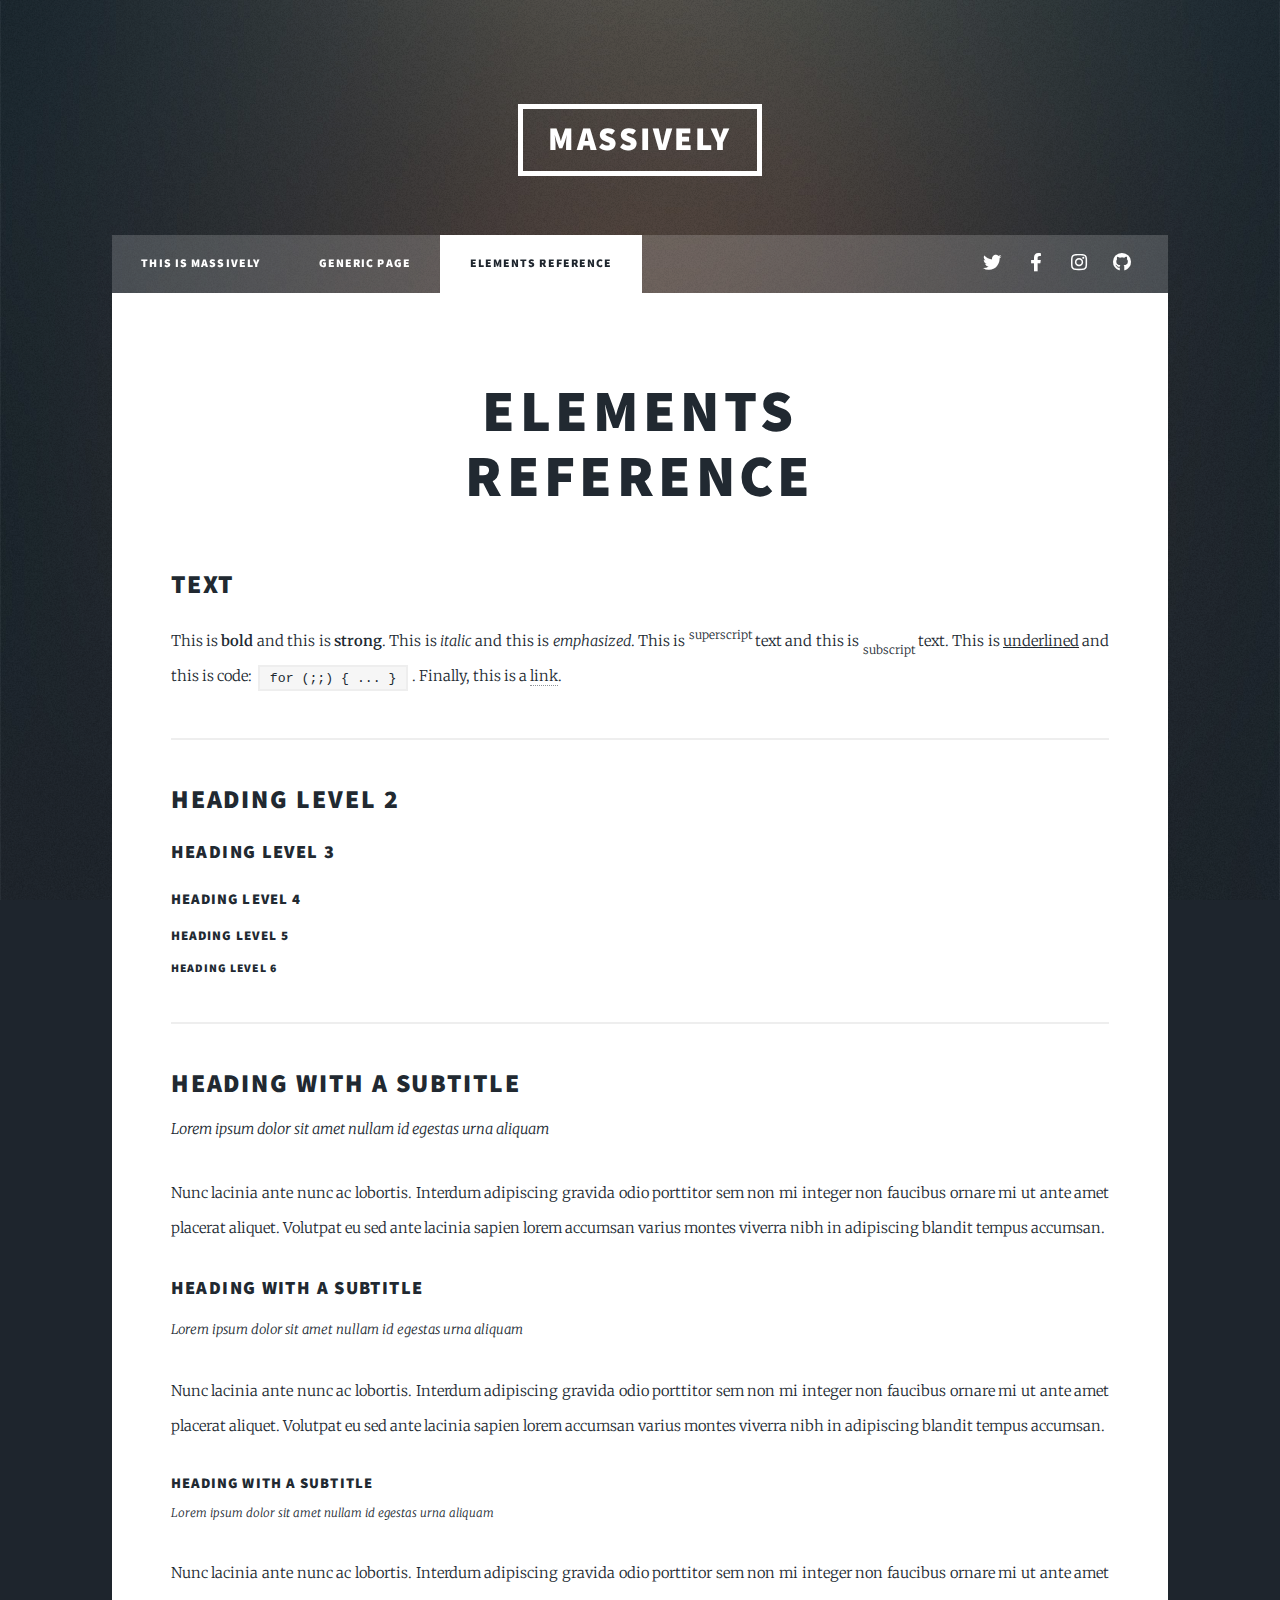
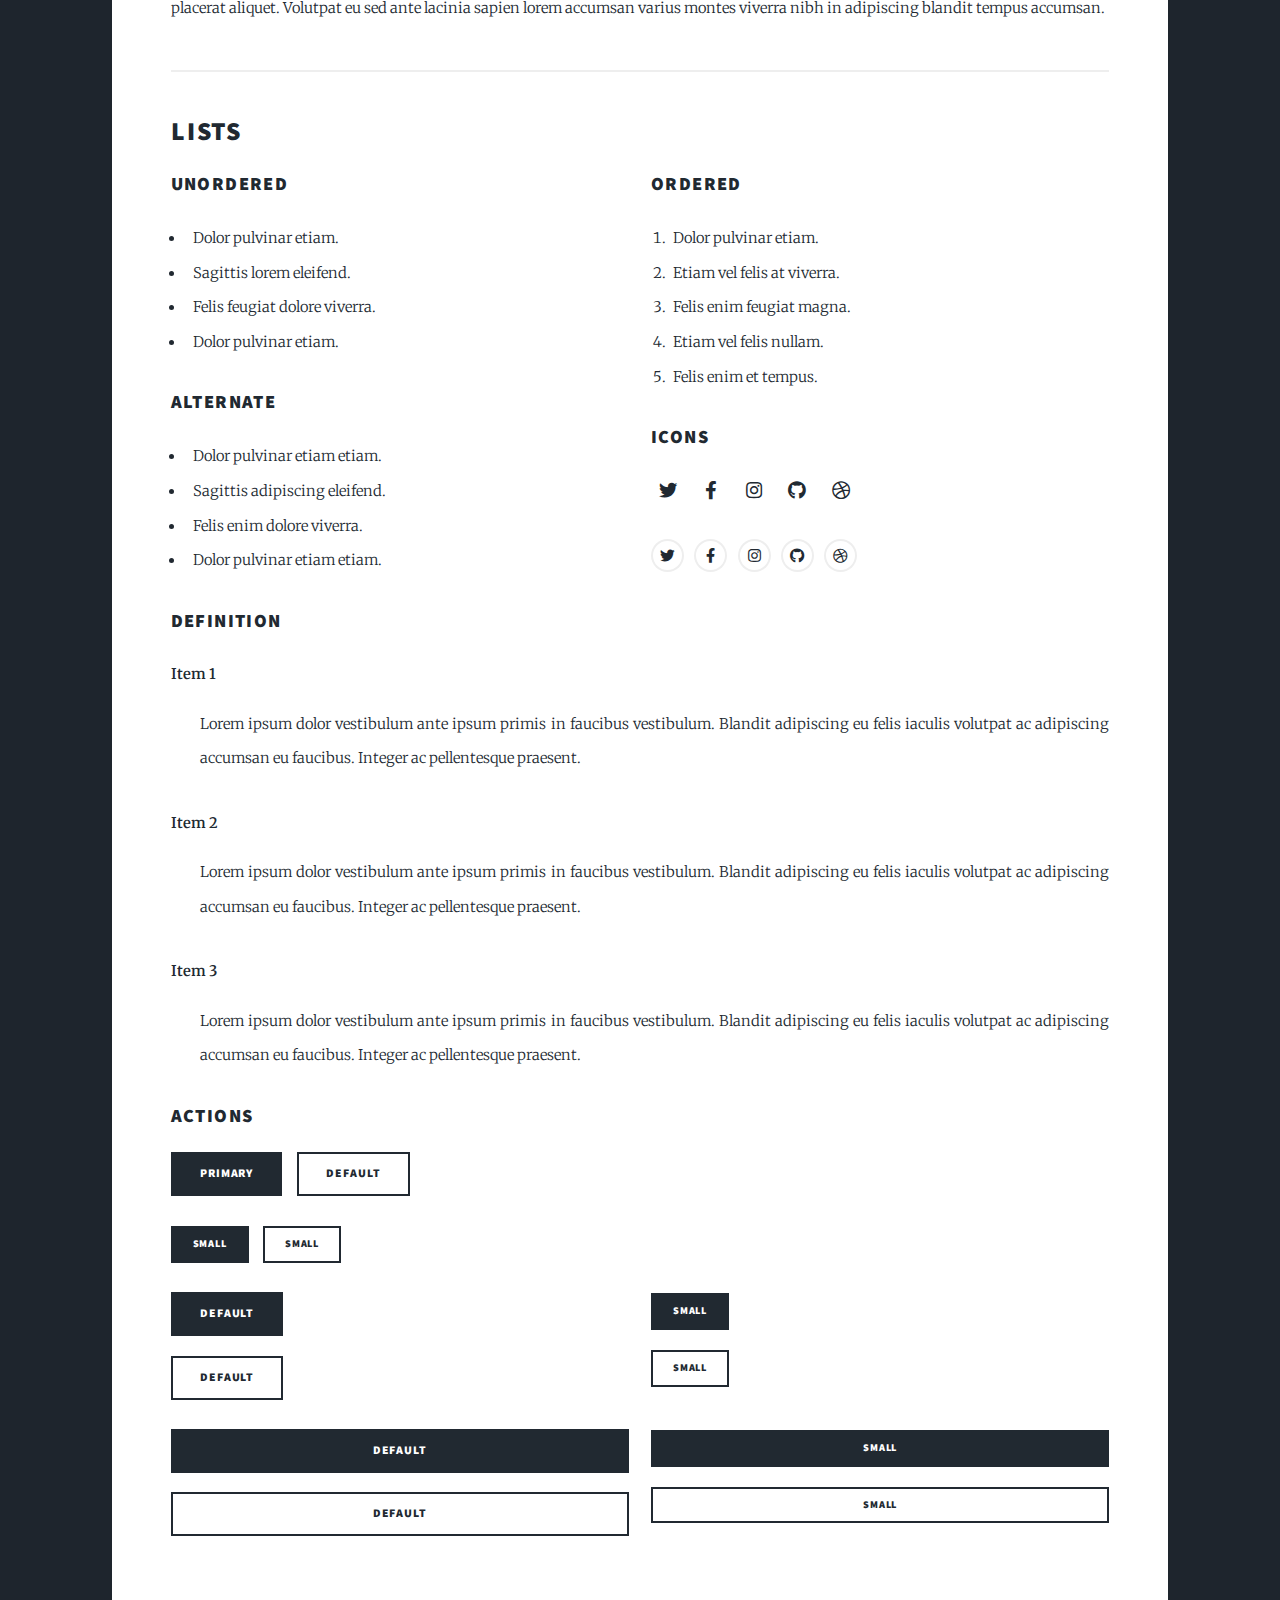
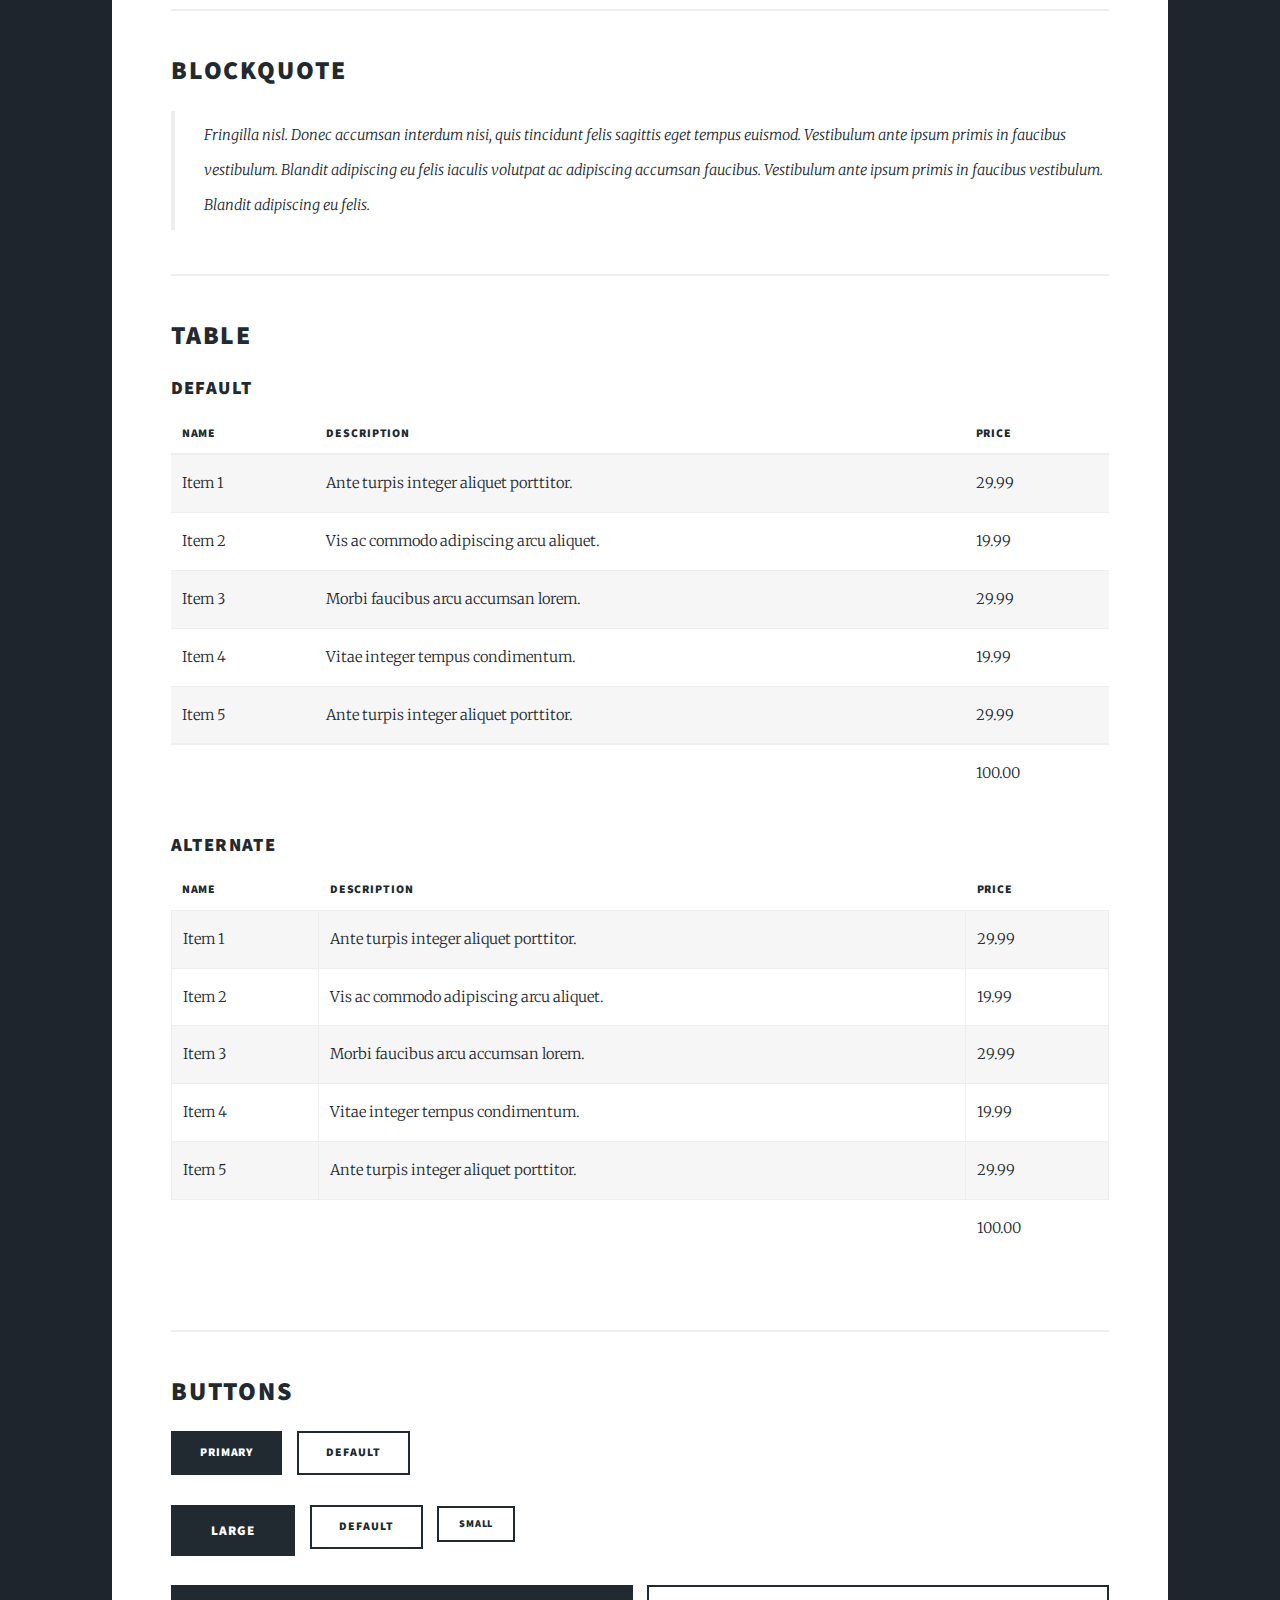
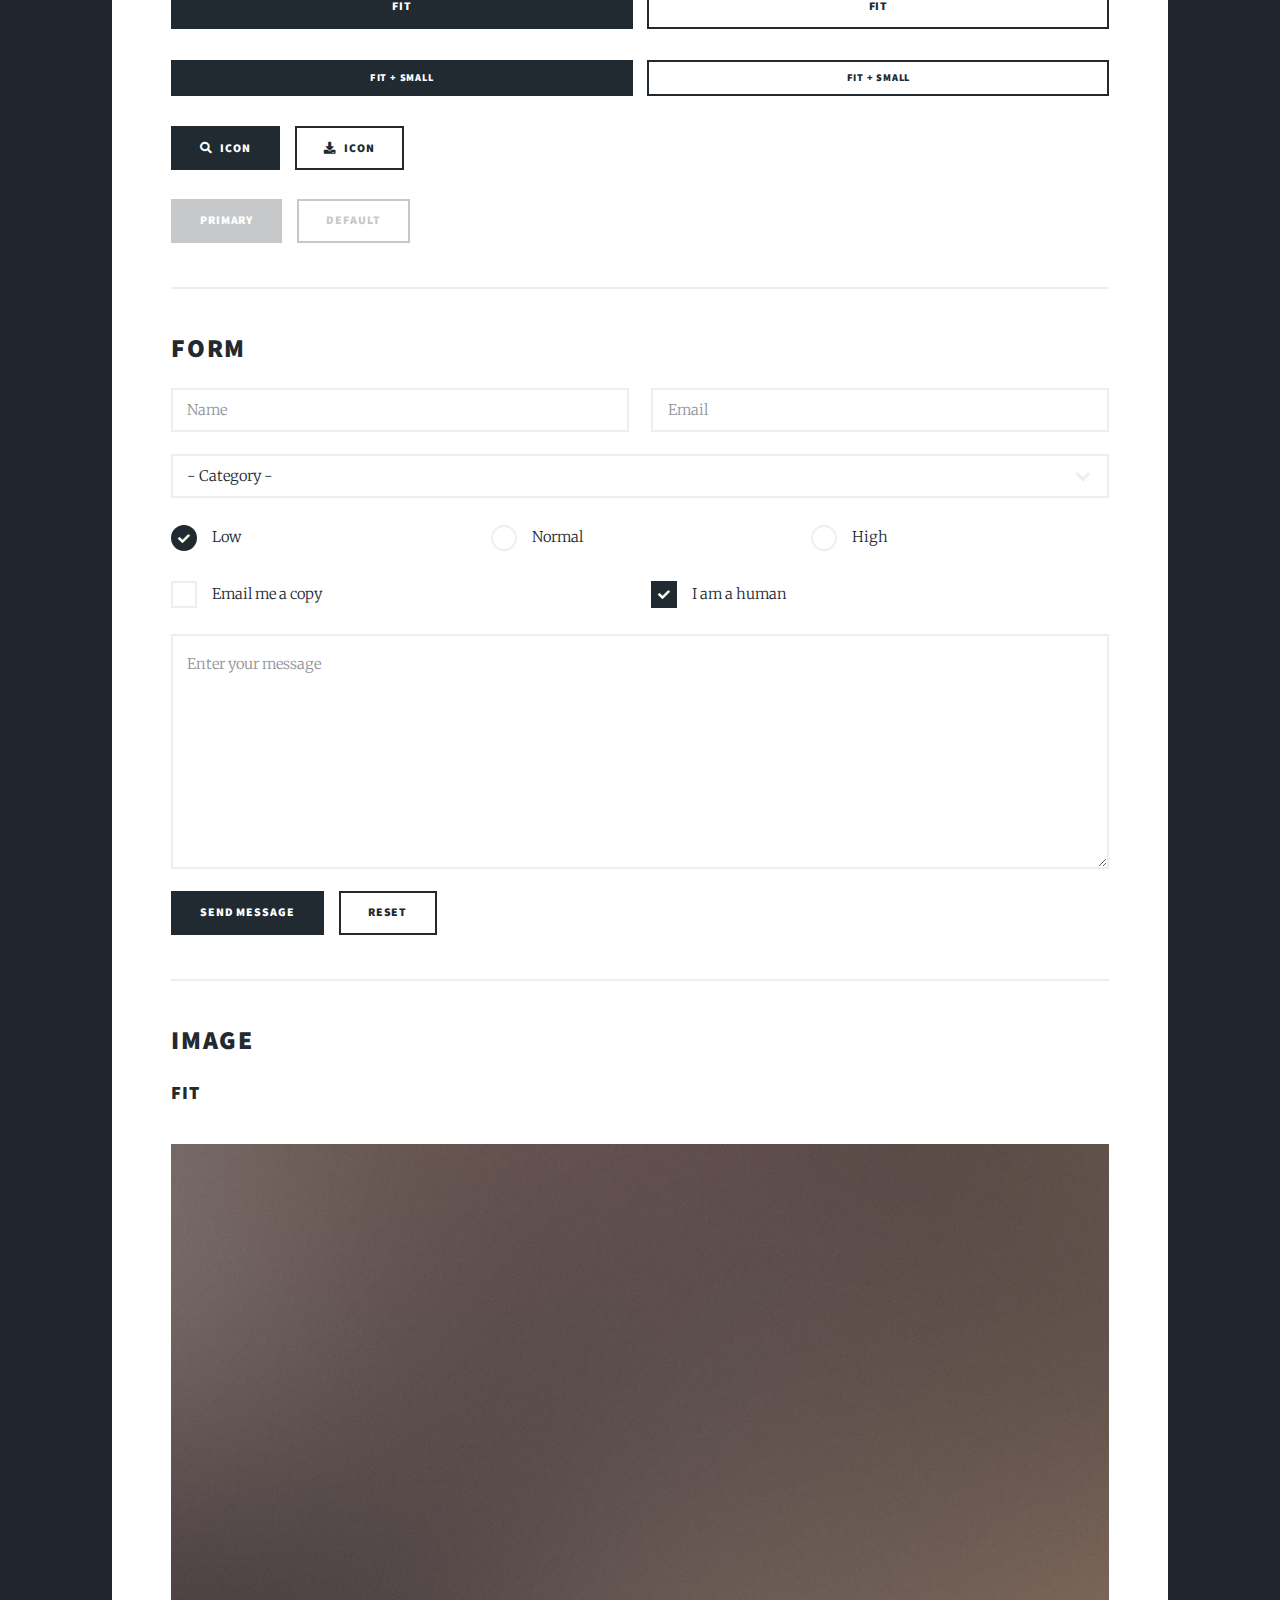
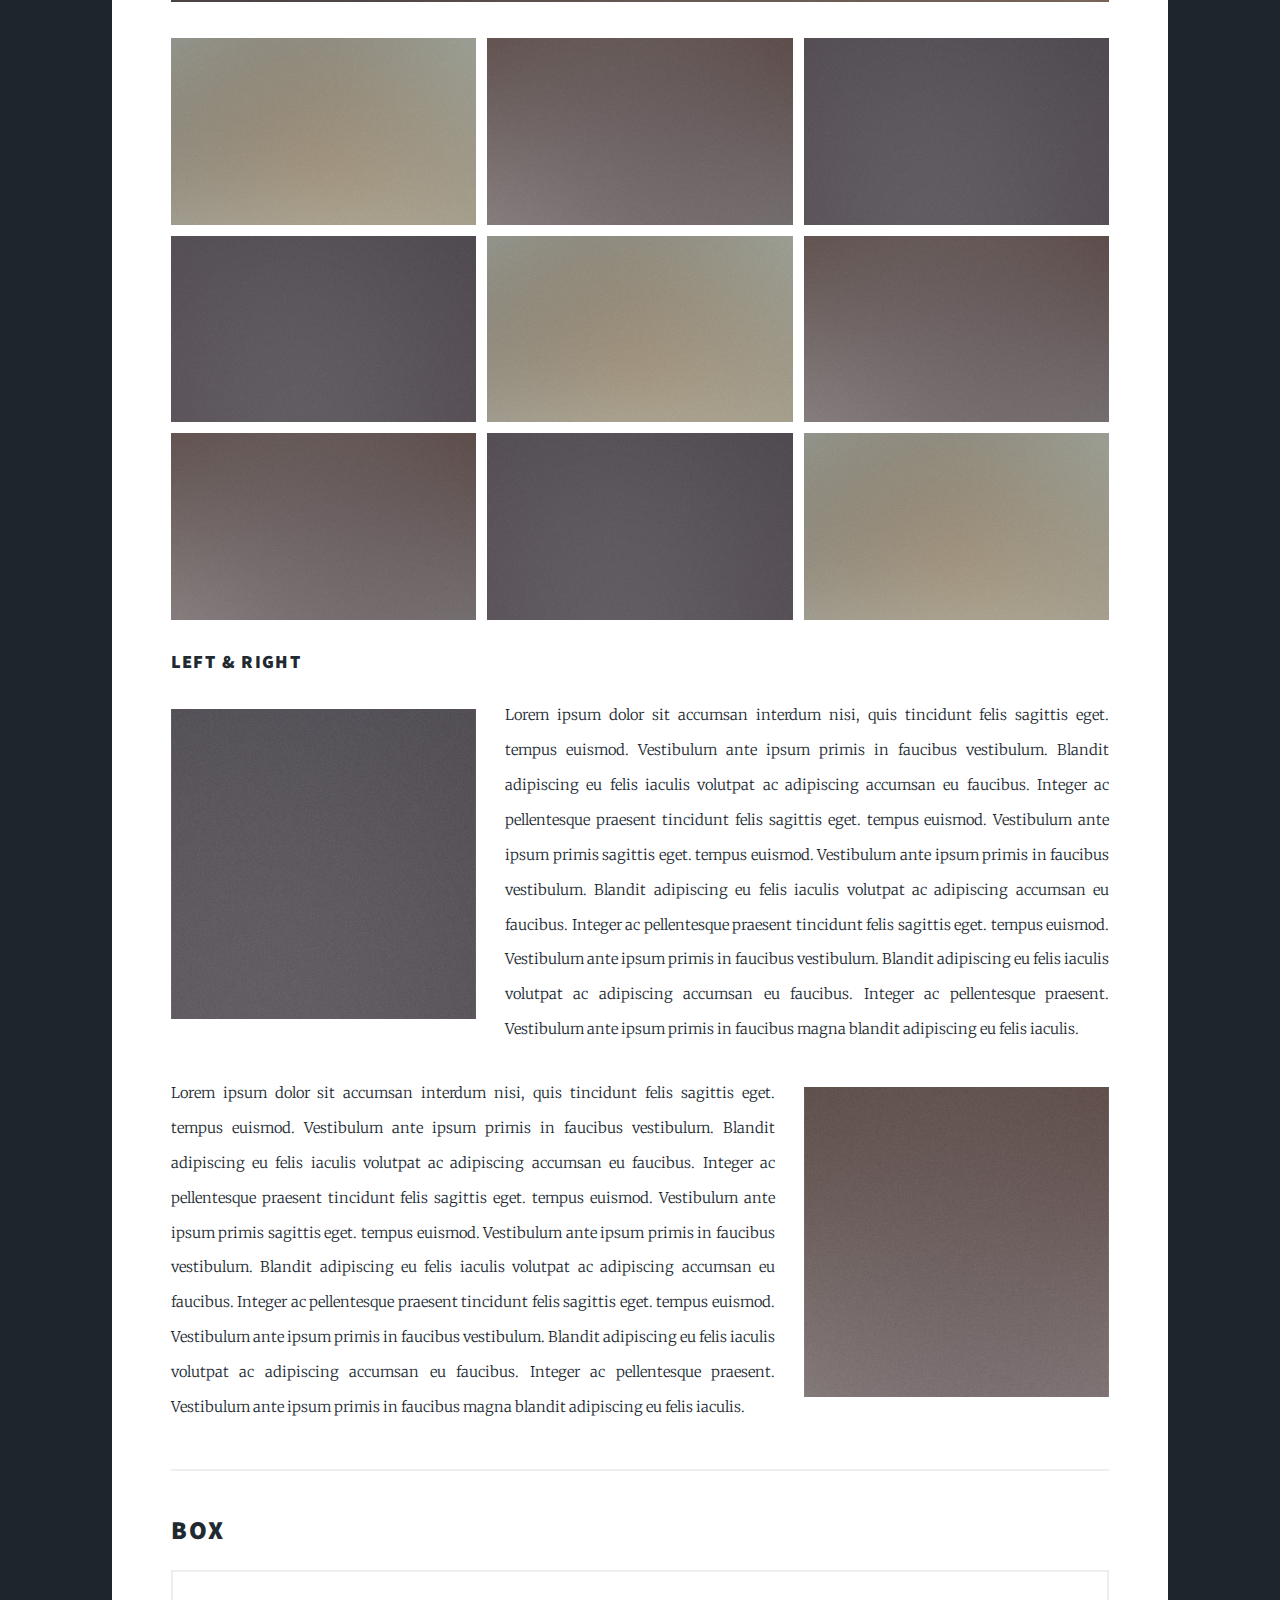
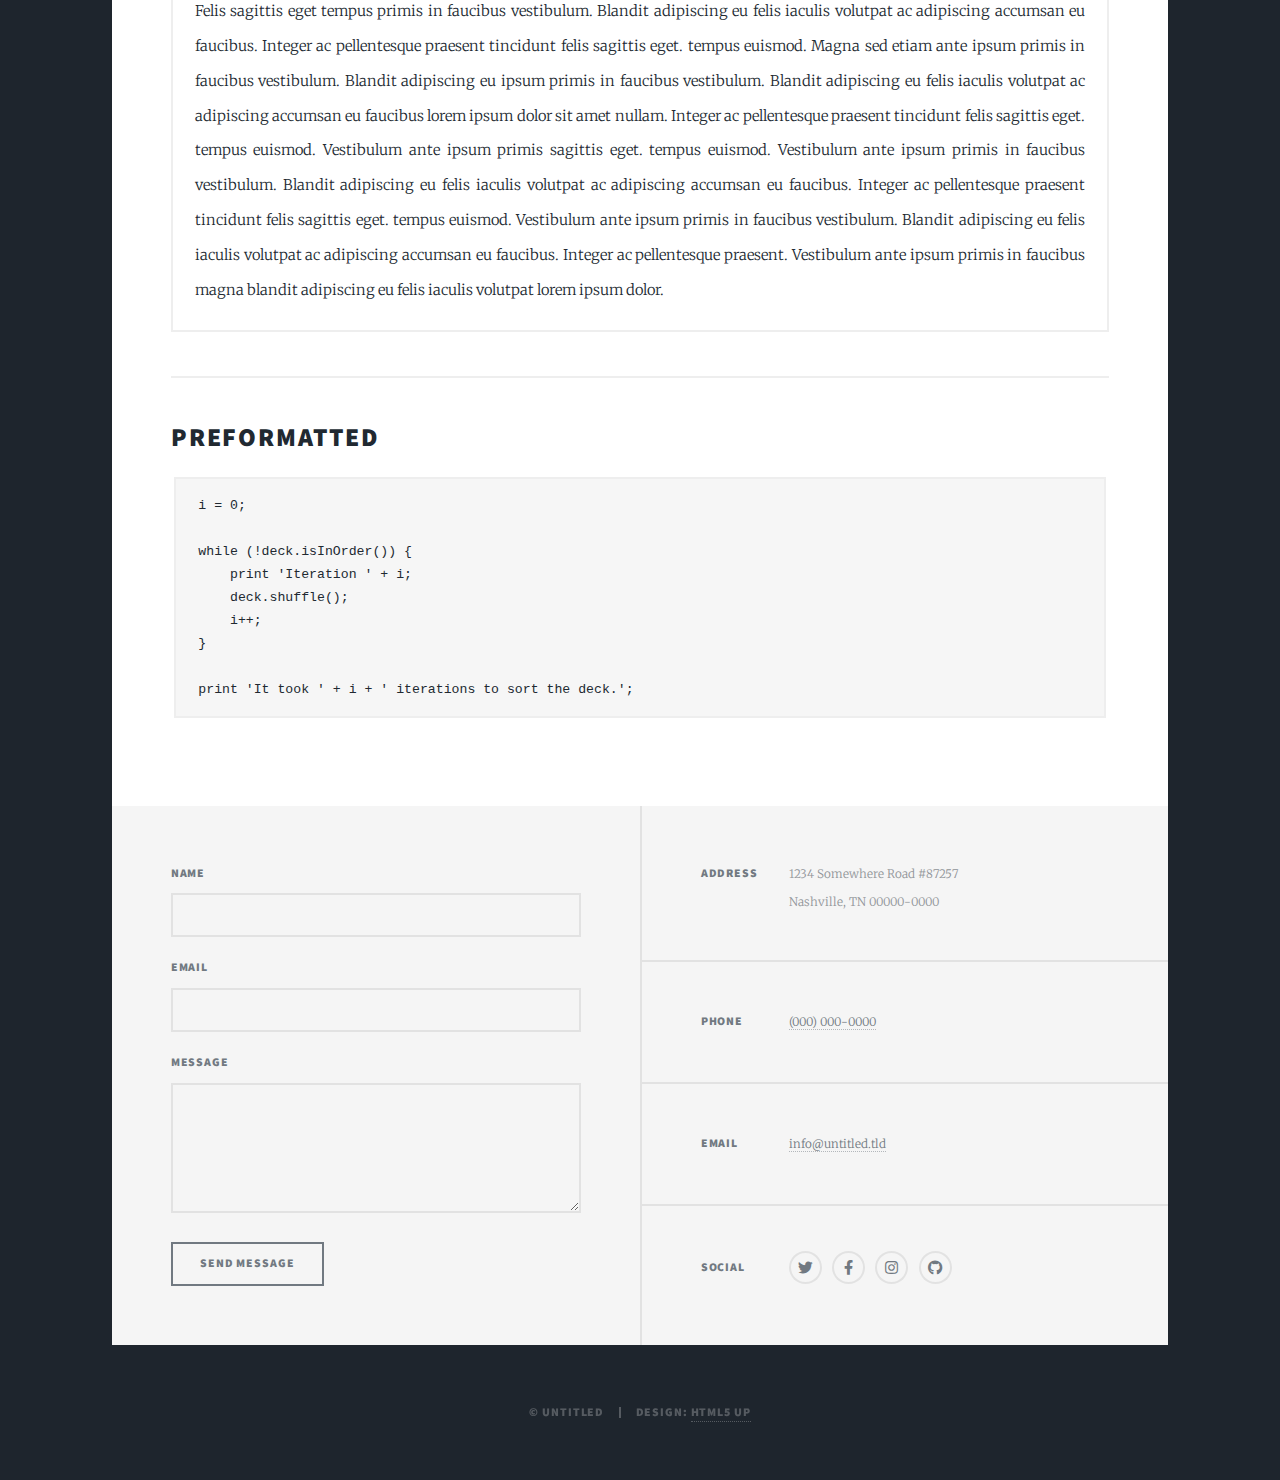
<file: elements.html>
<!DOCTYPE HTML>
<!--
	Massively by HTML5 UP
	html5up.net | @ajlkn
	Free for personal and commercial use under the CCA 3.0 license (html5up.net/license)
-->
<html>
	<head>
		<title>Elements Reference - Massively by HTML5 UP</title>
		<meta charset="utf-8" />
		<meta name="viewport" content="width=device-width, initial-scale=1, user-scalable=no" />
		<link rel="stylesheet" href="assets/css/main.css" />
		<noscript><link rel="stylesheet" href="assets/css/noscript.css" /></noscript>
	</head>
	<body class="is-preload">

		<!-- Wrapper -->
			<div id="wrapper">

				<!-- Header -->
					<header id="header">
						<a href="index.html" class="logo">Massively</a>
					</header>

				<!-- Nav -->
					<nav id="nav">
						<ul class="links">
							<li><a href="index.html">This is Massively</a></li>
							<li><a href="generic.html">Generic Page</a></li>
							<li class="active"><a href="elements.html">Elements Reference</a></li>
						</ul>
						<ul class="icons">
							<li><a href="#" class="icon brands fa-twitter"><span class="label">Twitter</span></a></li>
							<li><a href="#" class="icon brands fa-facebook-f"><span class="label">Facebook</span></a></li>
							<li><a href="#" class="icon brands fa-instagram"><span class="label">Instagram</span></a></li>
							<li><a href="#" class="icon brands fa-github"><span class="label">GitHub</span></a></li>
						</ul>
					</nav>

				<!-- Main -->
					<div id="main">

						<!-- Post -->
							<section class="post">
								<header class="major">
									<h1>Elements<br />
									Reference</h1>
								</header>

								<!-- Text stuff -->
									<h2>Text</h2>
									<p>This is <b>bold</b> and this is <strong>strong</strong>. This is <i>italic</i> and this is <em>emphasized</em>.
									This is <sup>superscript</sup> text and this is <sub>subscript</sub> text.
									This is <u>underlined</u> and this is code: <code>for (;;) { ... }</code>.
									Finally, this is a <a href="#">link</a>.</p>
									<hr />
									<h2>Heading Level 2</h2>
									<h3>Heading Level 3</h3>
									<h4>Heading Level 4</h4>
									<h5>Heading Level 5</h5>
									<h6>Heading Level 6</h6>
									<hr />
									<header>
										<h2>Heading with a Subtitle</h2>
										<p>Lorem ipsum dolor sit amet nullam id egestas urna aliquam</p>
									</header>
									<p>Nunc lacinia ante nunc ac lobortis. Interdum adipiscing gravida odio porttitor sem non mi integer non faucibus ornare mi ut ante amet placerat aliquet. Volutpat eu sed ante lacinia sapien lorem accumsan varius montes viverra nibh in adipiscing blandit tempus accumsan.</p>
									<header>
										<h3>Heading with a Subtitle</h3>
										<p>Lorem ipsum dolor sit amet nullam id egestas urna aliquam</p>
									</header>
									<p>Nunc lacinia ante nunc ac lobortis. Interdum adipiscing gravida odio porttitor sem non mi integer non faucibus ornare mi ut ante amet placerat aliquet. Volutpat eu sed ante lacinia sapien lorem accumsan varius montes viverra nibh in adipiscing blandit tempus accumsan.</p>
									<header>
										<h4>Heading with a Subtitle</h4>
										<p>Lorem ipsum dolor sit amet nullam id egestas urna aliquam</p>
									</header>
									<p>Nunc lacinia ante nunc ac lobortis. Interdum adipiscing gravida odio porttitor sem non mi integer non faucibus ornare mi ut ante amet placerat aliquet. Volutpat eu sed ante lacinia sapien lorem accumsan varius montes viverra nibh in adipiscing blandit tempus accumsan.</p>

									<hr />

								<!-- Lists -->
									<h2>Lists</h2>
									<div class="row">
										<div class="col-6 col-12-small">

											<h3>Unordered</h3>
											<ul>
												<li>Dolor pulvinar etiam.</li>
												<li>Sagittis lorem eleifend.</li>
												<li>Felis feugiat dolore viverra.</li>
												<li>Dolor pulvinar etiam.</li>
											</ul>

											<h3>Alternate</h3>
											<ul class="alt">
												<li>Dolor pulvinar etiam etiam.</li>
												<li>Sagittis adipiscing eleifend.</li>
												<li>Felis enim dolore viverra.</li>
												<li>Dolor pulvinar etiam etiam.</li>
											</ul>

										</div>
										<div class="col-6 col-12-small">

											<h3>Ordered</h3>
											<ol>
												<li>Dolor pulvinar etiam.</li>
												<li>Etiam vel felis at viverra.</li>
												<li>Felis enim feugiat magna.</li>
												<li>Etiam vel felis nullam.</li>
												<li>Felis enim et tempus.</li>
											</ol>

											<h3>Icons</h3>
											<ul class="icons">
												<li><a href="#" class="icon brands fa-twitter"><span class="label">Twitter</span></a></li>
												<li><a href="#" class="icon brands fa-facebook-f"><span class="label">Facebook</span></a></li>
												<li><a href="#" class="icon brands fa-instagram"><span class="label">Instagram</span></a></li>
												<li><a href="#" class="icon brands fa-github"><span class="label">Github</span></a></li>
												<li><a href="#" class="icon brands fa-dribbble"><span class="label">Dribbble</span></a></li>
											</ul>
											<ul class="icons alt">
												<li><a href="#" class="icon brands alt fa-twitter"><span class="label">Twitter</span></a></li>
												<li><a href="#" class="icon brands alt fa-facebook-f"><span class="label">Facebook</span></a></li>
												<li><a href="#" class="icon brands alt fa-instagram"><span class="label">Instagram</span></a></li>
												<li><a href="#" class="icon brands alt fa-github"><span class="label">Github</span></a></li>
												<li><a href="#" class="icon brands alt fa-dribbble"><span class="label">Dribbble</span></a></li>
											</ul>

										</div>
									</div>
									<h3>Definition</h3>
									<dl>
										<dt>Item 1</dt>
										<dd>
											<p>Lorem ipsum dolor vestibulum ante ipsum primis in faucibus vestibulum. Blandit adipiscing eu felis iaculis volutpat ac adipiscing accumsan eu faucibus. Integer ac pellentesque praesent.</p>
										</dd>
										<dt>Item 2</dt>
										<dd>
											<p>Lorem ipsum dolor vestibulum ante ipsum primis in faucibus vestibulum. Blandit adipiscing eu felis iaculis volutpat ac adipiscing accumsan eu faucibus. Integer ac pellentesque praesent.</p>
										</dd>
										<dt>Item 3</dt>
										<dd>
											<p>Lorem ipsum dolor vestibulum ante ipsum primis in faucibus vestibulum. Blandit adipiscing eu felis iaculis volutpat ac adipiscing accumsan eu faucibus. Integer ac pellentesque praesent.</p>
										</dd>
									</dl>

									<h3>Actions</h3>
									<ul class="actions">
										<li><a href="#" class="button primary">Primary</a></li>
										<li><a href="#" class="button">Default</a></li>
									</ul>
									<ul class="actions small">
										<li><a href="#" class="button primary small">Small</a></li>
										<li><a href="#" class="button small">Small</a></li>
									</ul>
									<div class="row">
										<div class="col-6 col-12-small">
											<ul class="actions stacked">
												<li><a href="#" class="button primary">Default</a></li>
												<li><a href="#" class="button">Default</a></li>
											</ul>
										</div>
										<div class="col-6 col-12-small">
											<ul class="actions stacked">
												<li><a href="#" class="button primary small">Small</a></li>
												<li><a href="#" class="button small">Small</a></li>
											</ul>
										</div>
									</div>
									<div class="row">
										<div class="col-6 col-12-small">
											<ul class="actions stacked">
												<li><a href="#" class="button primary fit">Default</a></li>
												<li><a href="#" class="button fit">Default</a></li>
											</ul>
										</div>
										<div class="col-6 col-12-small">
											<ul class="actions stacked">
												<li><a href="#" class="button primary small fit">Small</a></li>
												<li><a href="#" class="button small fit">Small</a></li>
											</ul>
										</div>
									</div>

									<hr />

								<!-- Blockquote -->
									<h2>Blockquote</h2>
									<blockquote>Fringilla nisl. Donec accumsan interdum nisi, quis tincidunt felis sagittis eget tempus euismod. Vestibulum ante ipsum primis in faucibus vestibulum. Blandit adipiscing eu felis iaculis volutpat ac adipiscing accumsan faucibus. Vestibulum ante ipsum primis in faucibus vestibulum. Blandit adipiscing eu felis.</blockquote>

									<hr />

								<!-- Table -->
									<h2>Table</h2>

									<h3>Default</h3>
									<div class="table-wrapper">
										<table>
											<thead>
												<tr>
													<th>Name</th>
													<th>Description</th>
													<th>Price</th>
												</tr>
											</thead>
											<tbody>
												<tr>
													<td>Item 1</td>
													<td>Ante turpis integer aliquet porttitor.</td>
													<td>29.99</td>
												</tr>
												<tr>
													<td>Item 2</td>
													<td>Vis ac commodo adipiscing arcu aliquet.</td>
													<td>19.99</td>
												</tr>
												<tr>
													<td>Item 3</td>
													<td> Morbi faucibus arcu accumsan lorem.</td>
													<td>29.99</td>
												</tr>
												<tr>
													<td>Item 4</td>
													<td>Vitae integer tempus condimentum.</td>
													<td>19.99</td>
												</tr>
												<tr>
													<td>Item 5</td>
													<td>Ante turpis integer aliquet porttitor.</td>
													<td>29.99</td>
												</tr>
											</tbody>
											<tfoot>
												<tr>
													<td colspan="2"></td>
													<td>100.00</td>
												</tr>
											</tfoot>
										</table>
									</div>

									<h3>Alternate</h3>
									<div class="table-wrapper">
										<table class="alt">
											<thead>
												<tr>
													<th>Name</th>
													<th>Description</th>
													<th>Price</th>
												</tr>
											</thead>
											<tbody>
												<tr>
													<td>Item 1</td>
													<td>Ante turpis integer aliquet porttitor.</td>
													<td>29.99</td>
												</tr>
												<tr>
													<td>Item 2</td>
													<td>Vis ac commodo adipiscing arcu aliquet.</td>
													<td>19.99</td>
												</tr>
												<tr>
													<td>Item 3</td>
													<td> Morbi faucibus arcu accumsan lorem.</td>
													<td>29.99</td>
												</tr>
												<tr>
													<td>Item 4</td>
													<td>Vitae integer tempus condimentum.</td>
													<td>19.99</td>
												</tr>
												<tr>
													<td>Item 5</td>
													<td>Ante turpis integer aliquet porttitor.</td>
													<td>29.99</td>
												</tr>
											</tbody>
											<tfoot>
												<tr>
													<td colspan="2"></td>
													<td>100.00</td>
												</tr>
											</tfoot>
										</table>
									</div>

									<hr />

								<!-- Buttons -->
									<h2>Buttons</h2>
									<ul class="actions">
										<li><a href="#" class="button primary">Primary</a></li>
										<li><a href="#" class="button">Default</a></li>
									</ul>
									<ul class="actions">
										<li><a href="#" class="button primary large">Large</a></li>
										<li><a href="#" class="button">Default</a></li>
										<li><a href="#" class="button small">Small</a></li>
									</ul>
									<ul class="actions fit">
										<li><a href="#" class="button primary fit">Fit</a></li>
										<li><a href="#" class="button fit">Fit</a></li>
									</ul>
									<ul class="actions fit small">
										<li><a href="#" class="button primary fit small">Fit + Small</a></li>
										<li><a href="#" class="button fit small">Fit + Small</a></li>
									</ul>
									<ul class="actions">
										<li><a href="#" class="button primary icon solid fa-search">Icon</a></li>
										<li><a href="#" class="button icon solid fa-download">Icon</a></li>
									</ul>
									<ul class="actions">
										<li><span class="button primary disabled">Primary</span></li>
										<li><span class="button disabled">Default</span></li>
									</ul>

									<hr />

								<!-- Form -->
									<h2>Form</h2>

									<form method="post" action="#">
										<div class="row gtr-uniform">
											<div class="col-6 col-12-xsmall">
												<input type="text" name="demo-name" id="demo-name" value="" placeholder="Name" />
											</div>
											<div class="col-6 col-12-xsmall">
												<input type="email" name="demo-email" id="demo-email" value="" placeholder="Email" />
											</div>
											<!-- Break -->
											<div class="col-12">
												<select name="demo-category" id="demo-category">
													<option value="">- Category -</option>
													<option value="1">Manufacturing</option>
													<option value="1">Shipping</option>
													<option value="1">Administration</option>
													<option value="1">Human Resources</option>
												</select>
											</div>
											<!-- Break -->
											<div class="col-4 col-12-small">
												<input type="radio" id="demo-priority-low" name="demo-priority" checked>
												<label for="demo-priority-low">Low</label>
											</div>
											<div class="col-4 col-12-small">
												<input type="radio" id="demo-priority-normal" name="demo-priority">
												<label for="demo-priority-normal">Normal</label>
											</div>
											<div class="col-4 col-12-small">
												<input type="radio" id="demo-priority-high" name="demo-priority">
												<label for="demo-priority-high">High</label>
											</div>
											<!-- Break -->
											<div class="col-6 col-12-small">
												<input type="checkbox" id="demo-copy" name="demo-copy">
												<label for="demo-copy">Email me a copy</label>
											</div>
											<div class="col-6 col-12-small">
												<input type="checkbox" id="demo-human" name="demo-human" checked>
												<label for="demo-human">I am a human</label>
											</div>
											<!-- Break -->
											<div class="col-12">
												<textarea name="demo-message" id="demo-message" placeholder="Enter your message" rows="6"></textarea>
											</div>
											<!-- Break -->
											<div class="col-12">
												<ul class="actions">
													<li><input type="submit" value="Send Message" class="primary" /></li>
													<li><input type="reset" value="Reset" /></li>
												</ul>
											</div>
										</div>
									</form>

									<hr />

								<!-- Image -->
									<h2>Image</h2>

									<h3>Fit</h3>
									<span class="image fit"><img src="images/pic01.jpg" alt="" /></span>
									<div class="box alt">
										<div class="row gtr-50 gtr-uniform">
											<div class="col-4"><span class="image fit"><img src="images/pic02.jpg" alt="" /></span></div>
											<div class="col-4"><span class="image fit"><img src="images/pic03.jpg" alt="" /></span></div>
											<div class="col-4"><span class="image fit"><img src="images/pic04.jpg" alt="" /></span></div>
											<!-- Break -->
											<div class="col-4"><span class="image fit"><img src="images/pic04.jpg" alt="" /></span></div>
											<div class="col-4"><span class="image fit"><img src="images/pic02.jpg" alt="" /></span></div>
											<div class="col-4"><span class="image fit"><img src="images/pic03.jpg" alt="" /></span></div>
											<!-- Break -->
											<div class="col-4"><span class="image fit"><img src="images/pic03.jpg" alt="" /></span></div>
											<div class="col-4"><span class="image fit"><img src="images/pic04.jpg" alt="" /></span></div>
											<div class="col-4"><span class="image fit"><img src="images/pic02.jpg" alt="" /></span></div>
										</div>
									</div>

									<h3>Left &amp; Right</h3>
									<p><span class="image left"><img src="images/pic08.jpg" alt="" /></span>Lorem ipsum dolor sit accumsan interdum nisi, quis tincidunt felis sagittis eget. tempus euismod. Vestibulum ante ipsum primis in faucibus vestibulum. Blandit adipiscing eu felis iaculis volutpat ac adipiscing accumsan eu faucibus. Integer ac pellentesque praesent tincidunt felis sagittis eget. tempus euismod. Vestibulum ante ipsum primis sagittis eget. tempus euismod. Vestibulum ante ipsum primis in faucibus vestibulum. Blandit adipiscing eu felis iaculis volutpat ac adipiscing accumsan eu faucibus. Integer ac pellentesque praesent tincidunt felis sagittis eget. tempus euismod. Vestibulum ante ipsum primis in faucibus vestibulum. Blandit adipiscing eu felis iaculis volutpat ac adipiscing accumsan eu faucibus. Integer ac pellentesque praesent. Vestibulum ante ipsum primis in faucibus magna blandit adipiscing eu felis iaculis.</p>
									<p><span class="image right"><img src="images/pic09.jpg" alt="" /></span>Lorem ipsum dolor sit accumsan interdum nisi, quis tincidunt felis sagittis eget. tempus euismod. Vestibulum ante ipsum primis in faucibus vestibulum. Blandit adipiscing eu felis iaculis volutpat ac adipiscing accumsan eu faucibus. Integer ac pellentesque praesent tincidunt felis sagittis eget. tempus euismod. Vestibulum ante ipsum primis sagittis eget. tempus euismod. Vestibulum ante ipsum primis in faucibus vestibulum. Blandit adipiscing eu felis iaculis volutpat ac adipiscing accumsan eu faucibus. Integer ac pellentesque praesent tincidunt felis sagittis eget. tempus euismod. Vestibulum ante ipsum primis in faucibus vestibulum. Blandit adipiscing eu felis iaculis volutpat ac adipiscing accumsan eu faucibus. Integer ac pellentesque praesent. Vestibulum ante ipsum primis in faucibus magna blandit adipiscing eu felis iaculis.</p>

									<hr />

								<!-- Box -->
									<h2>Box</h2>
									<div class="box">
										<p>Felis sagittis eget tempus primis in faucibus vestibulum. Blandit adipiscing eu felis iaculis volutpat ac adipiscing accumsan eu faucibus. Integer ac pellentesque praesent tincidunt felis sagittis eget. tempus euismod. Magna sed etiam ante ipsum primis in faucibus vestibulum. Blandit adipiscing eu ipsum primis in faucibus vestibulum. Blandit adipiscing eu felis iaculis volutpat ac adipiscing accumsan eu faucibus lorem ipsum dolor sit amet nullam. Integer ac pellentesque praesent tincidunt felis sagittis eget. tempus euismod. Vestibulum ante ipsum primis sagittis eget. tempus euismod. Vestibulum ante ipsum primis in faucibus vestibulum. Blandit adipiscing eu felis iaculis volutpat ac adipiscing accumsan eu faucibus. Integer ac pellentesque praesent tincidunt felis sagittis eget. tempus euismod. Vestibulum ante ipsum primis in faucibus vestibulum. Blandit adipiscing eu felis iaculis volutpat ac adipiscing accumsan eu faucibus. Integer ac pellentesque praesent. Vestibulum ante ipsum primis in faucibus magna blandit adipiscing eu felis iaculis volutpat lorem ipsum dolor.</p>
									</div>

									<hr />

								<!-- Preformatted Code -->
									<h2>Preformatted</h2>
									<pre><code>i = 0;

while (!deck.isInOrder()) {
    print 'Iteration ' + i;
    deck.shuffle();
    i++;
}

print 'It took ' + i + ' iterations to sort the deck.';
</code></pre>

							</section>

					</div>

				<!-- Footer -->
					<footer id="footer">
						<section>
							<form method="post" action="#">
								<div class="fields">
									<div class="field">
										<label for="name">Name</label>
										<input type="text" name="name" id="name" />
									</div>
									<div class="field">
										<label for="email">Email</label>
										<input type="text" name="email" id="email" />
									</div>
									<div class="field">
										<label for="message">Message</label>
										<textarea name="message" id="message" rows="3"></textarea>
									</div>
								</div>
								<ul class="actions">
									<li><input type="submit" value="Send Message" /></li>
								</ul>
							</form>
						</section>
						<section class="split contact">
							<section class="alt">
								<h3>Address</h3>
								<p>1234 Somewhere Road #87257<br />
								Nashville, TN 00000-0000</p>
							</section>
							<section>
								<h3>Phone</h3>
								<p><a href="#">(000) 000-0000</a></p>
							</section>
							<section>
								<h3>Email</h3>
								<p><a href="#">info@untitled.tld</a></p>
							</section>
							<section>
								<h3>Social</h3>
								<ul class="icons alt">
									<li><a href="#" class="icon brands alt fa-twitter"><span class="label">Twitter</span></a></li>
									<li><a href="#" class="icon brands alt fa-facebook-f"><span class="label">Facebook</span></a></li>
									<li><a href="#" class="icon brands alt fa-instagram"><span class="label">Instagram</span></a></li>
									<li><a href="#" class="icon brands alt fa-github"><span class="label">GitHub</span></a></li>
								</ul>
							</section>
						</section>
					</footer>

				<!-- Copyright -->
					<div id="copyright">
						<ul><li>&copy; Untitled</li><li>Design: <a href="https://html5up.net">HTML5 UP</a></li></ul>
					</div>

			</div>

		<!-- Scripts -->
			<script src="assets/js/jquery.min.js"></script>
			<script src="assets/js/jquery.scrollex.min.js"></script>
			<script src="assets/js/jquery.scrolly.min.js"></script>
			<script src="assets/js/browser.min.js"></script>
			<script src="assets/js/breakpoints.min.js"></script>
			<script src="assets/js/util.js"></script>
			<script src="assets/js/main.js"></script>

	</body>
</html>
</file>
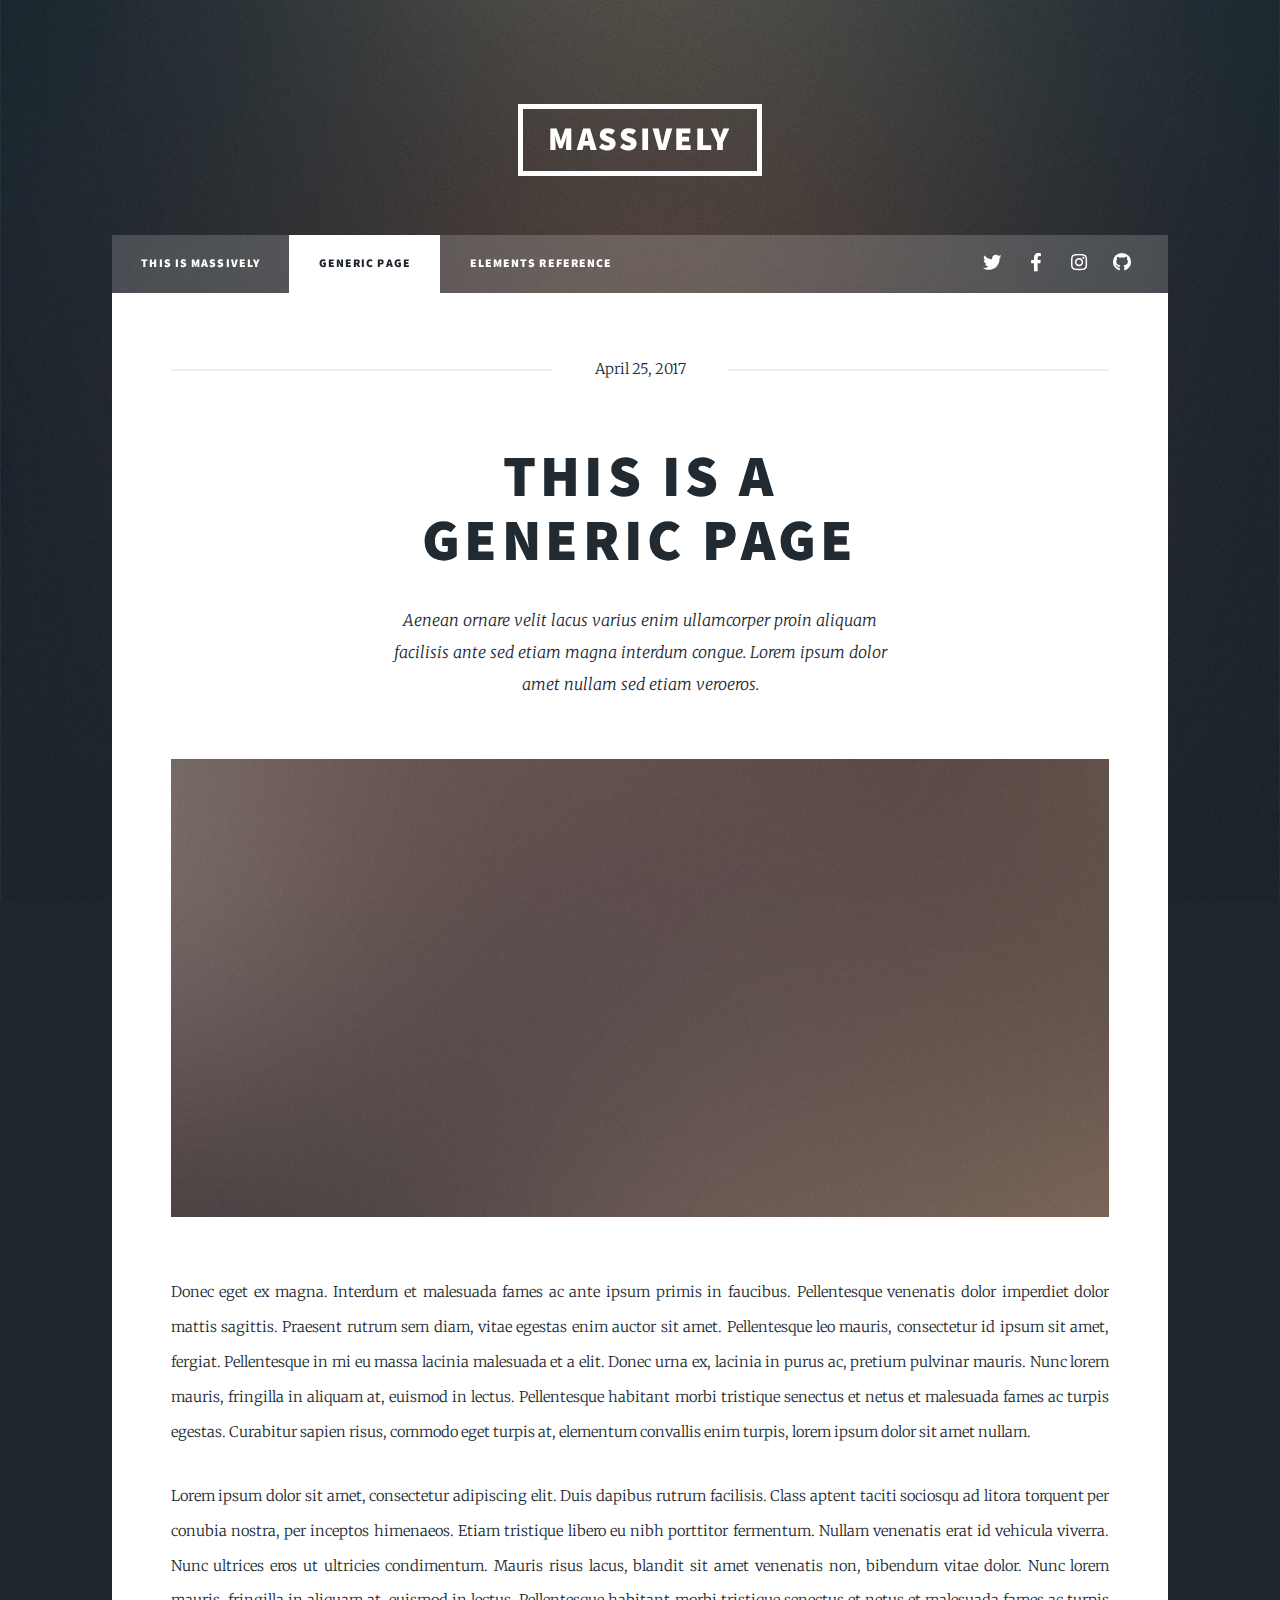
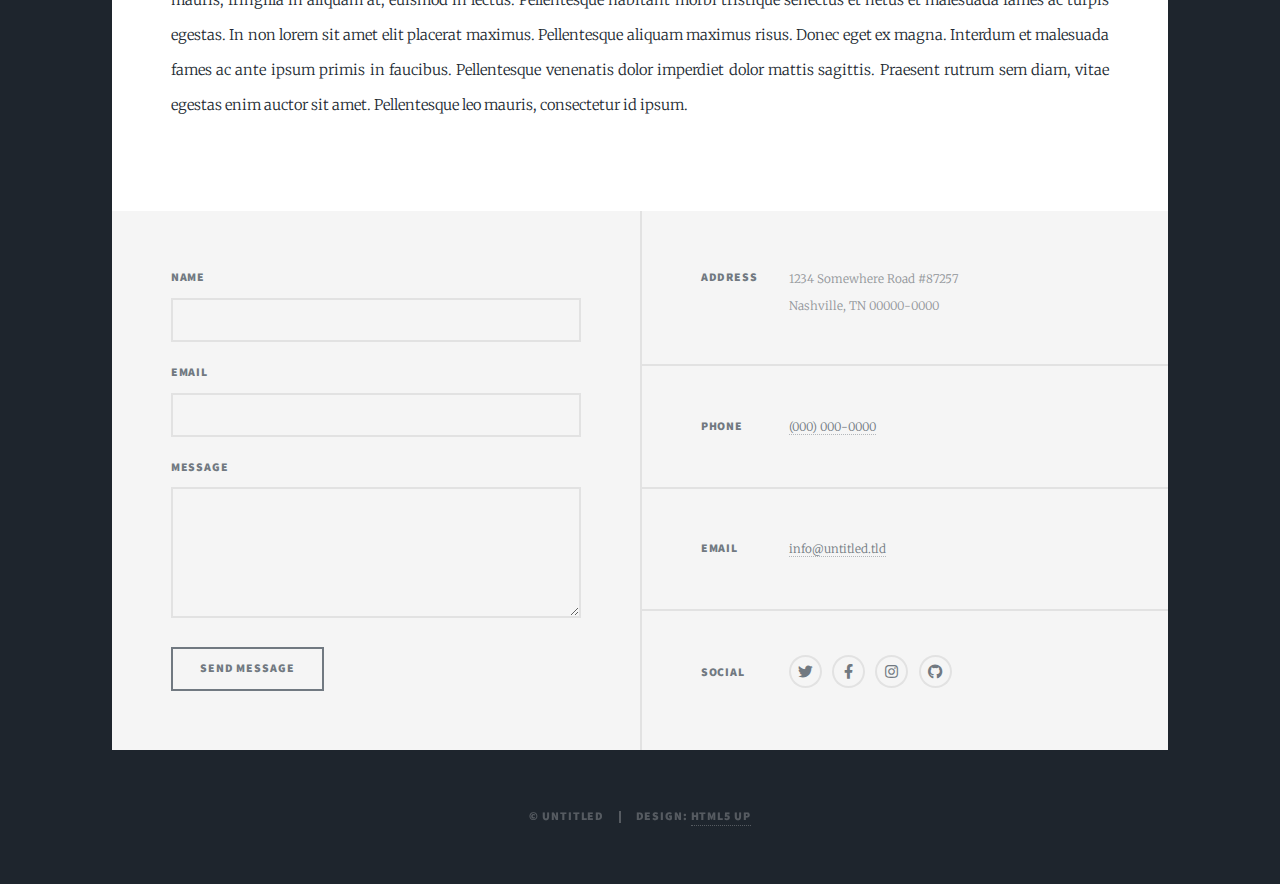
<file: generic.html>
<!DOCTYPE HTML>
<!--
	Massively by HTML5 UP
	html5up.net | @ajlkn
	Free for personal and commercial use under the CCA 3.0 license (html5up.net/license)
-->
<html>
	<head>
		<title>Generic Page - Massively by HTML5 UP</title>
		<meta charset="utf-8" />
		<meta name="viewport" content="width=device-width, initial-scale=1, user-scalable=no" />
		<link rel="stylesheet" href="assets/css/main.css" />
		<noscript><link rel="stylesheet" href="assets/css/noscript.css" /></noscript>
	</head>
	<body class="is-preload">

		<!-- Wrapper -->
			<div id="wrapper">

				<!-- Header -->
					<header id="header">
						<a href="index.html" class="logo">Massively</a>
					</header>

				<!-- Nav -->
					<nav id="nav">
						<ul class="links">
							<li><a href="index.html">This is Massively</a></li>
							<li class="active"><a href="generic.html">Generic Page</a></li>
							<li><a href="elements.html">Elements Reference</a></li>
						</ul>
						<ul class="icons">
							<li><a href="#" class="icon brands fa-twitter"><span class="label">Twitter</span></a></li>
							<li><a href="#" class="icon brands fa-facebook-f"><span class="label">Facebook</span></a></li>
							<li><a href="#" class="icon brands fa-instagram"><span class="label">Instagram</span></a></li>
							<li><a href="#" class="icon brands fa-github"><span class="label">GitHub</span></a></li>
						</ul>
					</nav>

				<!-- Main -->
					<div id="main">

						<!-- Post -->
							<section class="post">
								<header class="major">
									<span class="date">April 25, 2017</span>
									<h1>This is a<br />
									Generic Page</h1>
									<p>Aenean ornare velit lacus varius enim ullamcorper proin aliquam<br />
									facilisis ante sed etiam magna interdum congue. Lorem ipsum dolor<br />
									amet nullam sed etiam veroeros.</p>
								</header>
								<div class="image main"><img src="images/pic01.jpg" alt="" /></div>
								<p>Donec eget ex magna. Interdum et malesuada fames ac ante ipsum primis in faucibus. Pellentesque venenatis dolor imperdiet dolor mattis sagittis. Praesent rutrum sem diam, vitae egestas enim auctor sit amet. Pellentesque leo mauris, consectetur id ipsum sit amet, fergiat. Pellentesque in mi eu massa lacinia malesuada et a elit. Donec urna ex, lacinia in purus ac, pretium pulvinar mauris. Nunc lorem mauris, fringilla in aliquam at, euismod in lectus. Pellentesque habitant morbi tristique senectus et netus et malesuada fames ac turpis egestas. Curabitur sapien risus, commodo eget turpis at, elementum convallis enim turpis, lorem ipsum dolor sit amet nullam.</p>
								<p>Lorem ipsum dolor sit amet, consectetur adipiscing elit. Duis dapibus rutrum facilisis. Class aptent taciti sociosqu ad litora torquent per conubia nostra, per inceptos himenaeos. Etiam tristique libero eu nibh porttitor fermentum. Nullam venenatis erat id vehicula viverra. Nunc ultrices eros ut ultricies condimentum. Mauris risus lacus, blandit sit amet venenatis non, bibendum vitae dolor. Nunc lorem mauris, fringilla in aliquam at, euismod in lectus. Pellentesque habitant morbi tristique senectus et netus et malesuada fames ac turpis egestas. In non lorem sit amet elit placerat maximus. Pellentesque aliquam maximus risus. Donec eget ex magna. Interdum et malesuada fames ac ante ipsum primis in faucibus. Pellentesque venenatis dolor imperdiet dolor mattis sagittis. Praesent rutrum sem diam, vitae egestas enim auctor sit amet. Pellentesque leo mauris, consectetur id ipsum.</p>
							</section>

					</div>

				<!-- Footer -->
					<footer id="footer">
						<section>
							<form method="post" action="#">
								<div class="fields">
									<div class="field">
										<label for="name">Name</label>
										<input type="text" name="name" id="name" />
									</div>
									<div class="field">
										<label for="email">Email</label>
										<input type="text" name="email" id="email" />
									</div>
									<div class="field">
										<label for="message">Message</label>
										<textarea name="message" id="message" rows="3"></textarea>
									</div>
								</div>
								<ul class="actions">
									<li><input type="submit" value="Send Message" /></li>
								</ul>
							</form>
						</section>
						<section class="split contact">
							<section class="alt">
								<h3>Address</h3>
								<p>1234 Somewhere Road #87257<br />
								Nashville, TN 00000-0000</p>
							</section>
							<section>
								<h3>Phone</h3>
								<p><a href="#">(000) 000-0000</a></p>
							</section>
							<section>
								<h3>Email</h3>
								<p><a href="#">info@untitled.tld</a></p>
							</section>
							<section>
								<h3>Social</h3>
								<ul class="icons alt">
									<li><a href="#" class="icon brands alt fa-twitter"><span class="label">Twitter</span></a></li>
									<li><a href="#" class="icon brands alt fa-facebook-f"><span class="label">Facebook</span></a></li>
									<li><a href="#" class="icon brands alt fa-instagram"><span class="label">Instagram</span></a></li>
									<li><a href="#" class="icon brands alt fa-github"><span class="label">GitHub</span></a></li>
								</ul>
							</section>
						</section>
					</footer>

				<!-- Copyright -->
					<div id="copyright">
						<ul><li>&copy; Untitled</li><li>Design: <a href="https://html5up.net">HTML5 UP</a></li></ul>
					</div>

			</div>

		<!-- Scripts -->
			<script src="assets/js/jquery.min.js"></script>
			<script src="assets/js/jquery.scrollex.min.js"></script>
			<script src="assets/js/jquery.scrolly.min.js"></script>
			<script src="assets/js/browser.min.js"></script>
			<script src="assets/js/breakpoints.min.js"></script>
			<script src="assets/js/util.js"></script>
			<script src="assets/js/main.js"></script>

	</body>
</html>
</file>
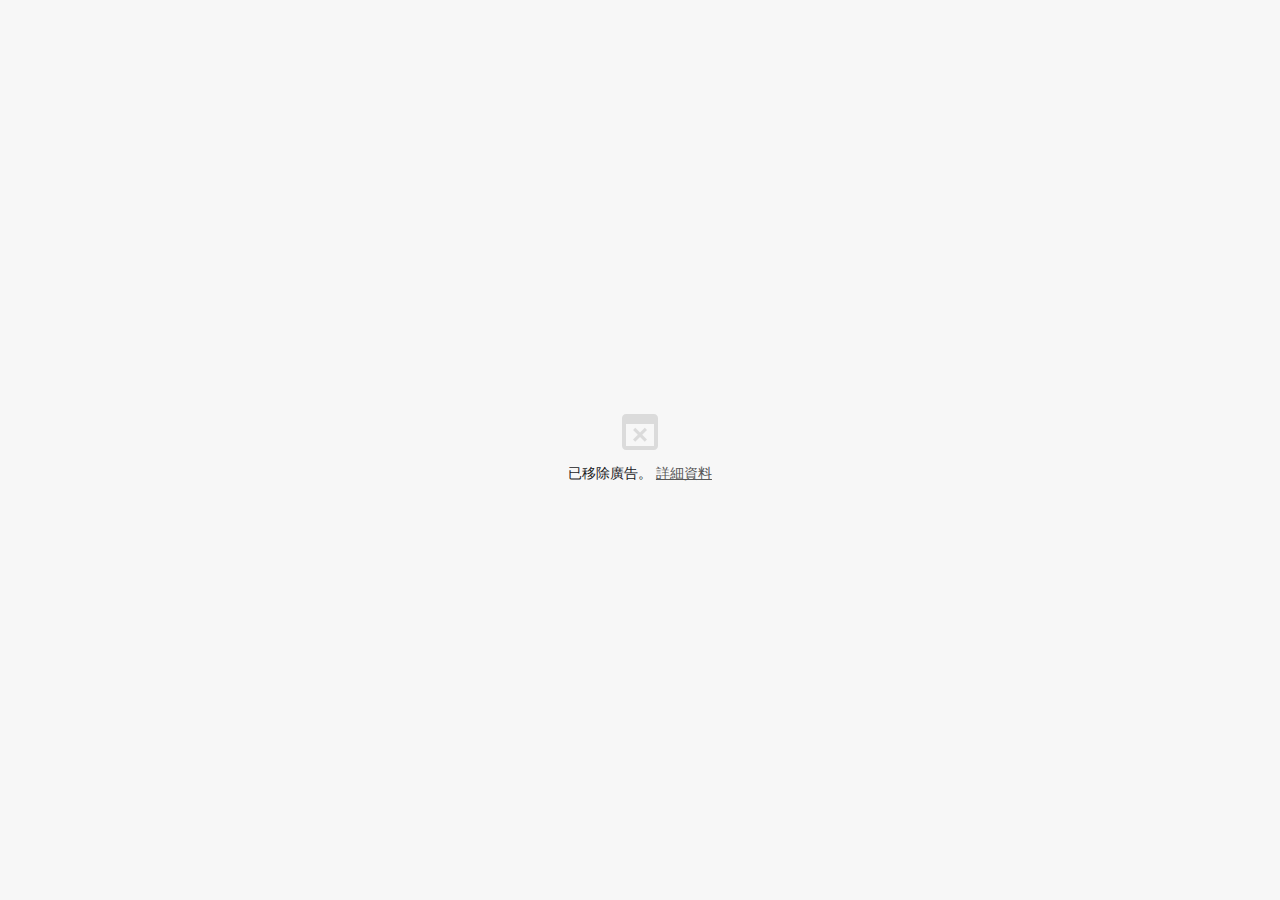
<file: index_files/1003616383.html>
<!DOCTYPE html>
<!-- saved from url=(0029)chrome-error://chromewebdata/ -->
<html dir="ltr" lang="zh"><head><meta http-equiv="Content-Type" content="text/html; charset=UTF-8">
  
  <meta name="viewport" content="initial-scale=1, minimum-scale=1, width=device-width">
  <meta http-equiv="Content-Security-Policy" content="require-trusted-types-for &#39;script&#39;; trusted-types jstemplate;">
  <title></title>
  <style>/* Copyright 2017 The Chromium Authors
 * Use of this source code is governed by a BSD-style license that can be
 * found in the LICENSE file. */

a {
  color: var(--link-color);
}

body {
  --background-color: #fff;
  --error-code-color: var(--google-gray-700);
  --google-blue-50: rgb(232, 240, 254);
  --google-blue-100: rgb(210, 227, 252);
  --google-blue-300: rgb(138, 180, 248);
  --google-blue-600: rgb(26, 115, 232);
  --google-blue-700: rgb(25, 103, 210);
  --google-gray-100: rgb(241, 243, 244);
  --google-gray-300: rgb(218, 220, 224);
  --google-gray-500: rgb(154, 160, 166);
  --google-gray-50: rgb(248, 249, 250);
  --google-gray-600: rgb(128, 134, 139);
  --google-gray-700: rgb(95, 99, 104);
  --google-gray-800: rgb(60, 64, 67);
  --google-gray-900: rgb(32, 33, 36);
  --heading-color: var(--google-gray-900);
  --link-color: rgb(88, 88, 88);
  --popup-container-background-color: rgba(0,0,0,.65);
  --primary-button-fill-color-active: var(--google-blue-700);
  --primary-button-fill-color: var(--google-blue-600);
  --primary-button-text-color: #fff;
  --quiet-background-color: rgb(247, 247, 247);
  --secondary-button-border-color: var(--google-gray-500);
  --secondary-button-fill-color: #fff;
  --secondary-button-hover-border-color: var(--google-gray-600);
  --secondary-button-hover-fill-color: var(--google-gray-50);
  --secondary-button-text-color: var(--google-gray-700);
  --small-link-color: var(--google-gray-700);
  --text-color: var(--google-gray-700);
  background: var(--background-color);
  color: var(--text-color);
  word-wrap: break-word;
}

.nav-wrapper .secondary-button {
  background: var(--secondary-button-fill-color);
  border: 1px solid var(--secondary-button-border-color);
  color: var(--secondary-button-text-color);
  float: none;
  margin: 0;
  padding: 8px 16px;
}

.hidden {
  display: none;
}

html {
  -webkit-text-size-adjust: 100%;
  font-size: 125%;
}

.icon {
  background-repeat: no-repeat;
  background-size: 100%;
}

@media (prefers-color-scheme: dark) {
  body {
    --background-color: var(--google-gray-900);
    --error-code-color: var(--google-gray-500);
    --heading-color: var(--google-gray-500);
    --link-color: var(--google-blue-300);
    --primary-button-fill-color-active: rgb(129, 162, 208);
    --primary-button-fill-color: var(--google-blue-300);
    --primary-button-text-color: var(--google-gray-900);
    --quiet-background-color: var(--background-color);
    --secondary-button-border-color: var(--google-gray-700);
    --secondary-button-fill-color: var(--google-gray-900);
    --secondary-button-hover-fill-color: rgb(48, 51, 57);
    --secondary-button-text-color: var(--google-blue-300);
    --small-link-color: var(--google-blue-300);
    --text-color: var(--google-gray-500);
  }
}
</style>
  <style>/* Copyright 2017 The Chromium Authors
 * Use of this source code is governed by a BSD-style license that can be
 * found in the LICENSE file. */

body {
  background-color: var(--quiet-background-color);
  margin: 0;
}

#details {
  box-sizing: border-box;
  color: var(--text-color);
  font-family: Roboto-Regular, sans-serif;
  font-size: 0.93333em;
  height: auto;
  line-height: 1.48em;
  margin: 0;
  opacity: 1;
  transition: opacity 250ms cubic-bezier(0.4, 0, 0.2, 1);
}

#details.hidden {
  display: block;
  height: 0;
  opacity: 0;
  overflow: hidden;
  padding-bottom: 0;
  transition: none;

}

#details-link {
  color: var(--link-color);
  text-decoration: underline;
  text-transform: none;
}

h1 {
  color: var(--heading-color);
  font-family: Roboto-Regular, sans-serif;
  font-size: 0.93333em;
  font-weight: normal;
  line-height: 1.4em;
  margin: 8px 0 8px;
}

.giant .icon {
  bottom: 0;
  left: 0;
  margin: auto;
  position: fixed;
  right: 0;
  top: 0;
}

.giant #details,
.giant #main-message {
  display: none;
}

.icon {
  background-image: url([data-uri]);
  background-position: center;
  height: 20vh;
  margin: 0 auto;
  max-height: 48px;
  max-width: 48px;
  min-height: 18px;
  min-width: 18px;
  opacity: .54;
  width: 20vh;
}

.heavy-ad .icon {
  background-image: url([data-uri]);
}

.interstitial-wrapper {
  align-items: center;
  box-sizing: border-box;
  display: flex;
  flex-direction: column;
  height: 100vh;
  justify-content: center;
  line-height: 1.6em;
  margin: 0 auto;
  max-width: 480px;
  padding: 16px;
  width: 100%;
}

#main-content {
  align-self: auto;
  flex: 0 1 auto;
  text-align: center;
}

@media (max-height:2em),
       (max-width:2em) {
  .icon {
    display: none;
  }
}

@media (min-height:25em) and (min-width:37.5em),
       (min-height:37.5em) and (min-width:25em) {
  .interstitial-wrapper {
    padding: 48px;
  }
}

/* Views that don't fit the details text. */
@media (max-height:11.25em) and (max-width:18.75em),
       (max-height:18.75em) and (max-width:11.25em),
       (max-height:5em),
       (max-width:5em) {
  .icon {
    max-height: 24px;
    max-width: 24px;
  }

  #details,
  #main-message {
    display: none;
  }
}

@media (prefers-color-scheme: dark) {
  .dark-mode-available .icon {
    filter: invert(1);
  }
}
</style>
  <script>// Copyright 2017 The Chromium Authors
// Use of this source code is governed by a BSD-style license that can be
// found in the LICENSE file.

// This is the shared code for security interstitials. It is used for both SSL
// interstitials and Safe Browsing interstitials.

/**
 * @typedef {{
 *   dontProceed: function(),
 *   proceed: function(),
 *   showMoreSection: function(),
 *   openHelpCenter: function(),
 *   openDiagnostic: function(),
 *   reload: function(),
 *   openDateSettings: function(),
 *   openLogin: function(),
 *   doReport: function(),
 *   dontReport: function(),
 *   openReportingPrivacy: function(),
 *   openWhitepaper: function(),
 *   reportPhishingError: function(),
 * }}
 */
// eslint-disable-next-line no-var
var certificateErrorPageController;

// Should match security_interstitials::SecurityInterstitialCommand
/** @enum {number} */
const SecurityInterstitialCommandId = {
  CMD_DONT_PROCEED: 0,
  CMD_PROCEED: 1,
  // Ways for user to get more information
  CMD_SHOW_MORE_SECTION: 2,
  CMD_OPEN_HELP_CENTER: 3,
  CMD_OPEN_DIAGNOSTIC: 4,
  // Primary button actions
  CMD_RELOAD: 5,
  CMD_OPEN_DATE_SETTINGS: 6,
  CMD_OPEN_LOGIN: 7,
  // Safe Browsing Extended Reporting
  CMD_DO_REPORT: 8,
  CMD_DONT_REPORT: 9,
  CMD_OPEN_REPORTING_PRIVACY: 10,
  CMD_OPEN_WHITEPAPER: 11,
  // Report a phishing error.
  CMD_REPORT_PHISHING_ERROR: 12,
  // Open enhanced protection settings.
  CMD_OPEN_ENHANCED_PROTECTION_SETTINGS: 13,
};

const HIDDEN_CLASS = 'hidden';

/**
 * A convenience method for sending commands to the parent page.
 * @param {SecurityInterstitialCommandId} cmd  The command to send.
 */
function sendCommand(cmd) {
  if (window.certificateErrorPageController) {
    switch (cmd) {
      case SecurityInterstitialCommandId.CMD_DONT_PROCEED:
        certificateErrorPageController.dontProceed();
        break;
      case SecurityInterstitialCommandId.CMD_PROCEED:
        certificateErrorPageController.proceed();
        break;
      case SecurityInterstitialCommandId.CMD_SHOW_MORE_SECTION:
        certificateErrorPageController.showMoreSection();
        break;
      case SecurityInterstitialCommandId.CMD_OPEN_HELP_CENTER:
        certificateErrorPageController.openHelpCenter();
        break;
      case SecurityInterstitialCommandId.CMD_OPEN_DIAGNOSTIC:
        certificateErrorPageController.openDiagnostic();
        break;
      case SecurityInterstitialCommandId.CMD_RELOAD:
        certificateErrorPageController.reload();
        break;
      case SecurityInterstitialCommandId.CMD_OPEN_DATE_SETTINGS:
        certificateErrorPageController.openDateSettings();
        break;
      case SecurityInterstitialCommandId.CMD_OPEN_LOGIN:
        certificateErrorPageController.openLogin();
        break;
      case SecurityInterstitialCommandId.CMD_DO_REPORT:
        certificateErrorPageController.doReport();
        break;
      case SecurityInterstitialCommandId.CMD_DONT_REPORT:
        certificateErrorPageController.dontReport();
        break;
      case SecurityInterstitialCommandId.CMD_OPEN_REPORTING_PRIVACY:
        certificateErrorPageController.openReportingPrivacy();
        break;
      case SecurityInterstitialCommandId.CMD_OPEN_WHITEPAPER:
        certificateErrorPageController.openWhitepaper();
        break;
      case SecurityInterstitialCommandId.CMD_REPORT_PHISHING_ERROR:
        certificateErrorPageController.reportPhishingError();
        break;
      case SecurityInterstitialCommandId.CMD_OPEN_ENHANCED_PROTECTION_SETTINGS:
        certificateErrorPageController.openEnhancedProtectionSettings();
        break;
    }
    return;
  }
  // 
  if (window.domAutomationController) {
    window.domAutomationController.send(cmd);
  }
  // 
  // 
}

/**
 * Call this to stop clicks on <a href="#"> links from scrolling to the top of
 * the page (and possibly showing a # in the link).
 */
function preventDefaultOnPoundLinkClicks() {
  const anchors = document.body.querySelectorAll('a[href="#"]');
  for (const anchor of anchors) {
    anchor.addEventListener('click', e => e.preventDefault());
  }
}

// 

//

// Copyright 2022 The Chromium Authors
// Use of this source code is governed by a BSD-style license that can be
// found in the LICENSE file.
/**
 * Verify |value| is truthy.
 * @param value A value to check for truthiness. Note that this
 *     may be used to test whether |value| is defined or not, and we don't want
 *     to force a cast to boolean.
 */
function assert(value, message) {
    if (value) {
        return;
    }
    throw new Error('Assertion failed' + (message ? `: ${message}` : ''));
}

// Copyright 2022 The Chromium Authors
// Use of this source code is governed by a BSD-style license that can be
// found in the LICENSE file.
/**
 * @fileoverview This file defines a singleton which provides access to all data
 * that is available as soon as the page's resources are loaded (before DOM
 * content has finished loading). This data includes both localized strings and
 * any data that is important to have ready from a very early stage (e.g. things
 * that must be displayed right away).
 *
 * Note that loadTimeData is not guaranteed to be consistent between page
 * refreshes (https://crbug.com/740629) and should not contain values that might
 * change if the page is re-opened later.
 */
class LoadTimeData {
    data_ = null;
    /**
     * Sets the backing object.
     *
     * Note that there is no getter for |data_| to discourage abuse of the form:
     *
     *     var value = loadTimeData.data()['key'];
     */
    set data(value) {
        assert(!this.data_, 'Re-setting data.');
        this.data_ = value;
    }
    /**
     * @param id An ID of a value that might exist.
     * @return True if |id| is a key in the dictionary.
     */
    valueExists(id) {
        assert(this.data_, 'No data. Did you remember to include strings.js?');
        return id in this.data_;
    }
    /**
     * Fetches a value, expecting that it exists.
     * @param id The key that identifies the desired value.
     * @return The corresponding value.
     */
    getValue(id) {
        assert(this.data_, 'No data. Did you remember to include strings.js?');
        const value = this.data_[id];
        assert(typeof value !== 'undefined', 'Could not find value for ' + id);
        return value;
    }
    /**
     * As above, but also makes sure that the value is a string.
     * @param id The key that identifies the desired string.
     * @return The corresponding string value.
     */
    getString(id) {
        const value = this.getValue(id);
        assert(typeof value === 'string', `[${value}] (${id}) is not a string`);
        return value;
    }
    /**
     * Returns a formatted localized string where $1 to $9 are replaced by the
     * second to the tenth argument.
     * @param id The ID of the string we want.
     * @param args The extra values to include in the formatted output.
     * @return The formatted string.
     */
    getStringF(id, ...args) {
        const value = this.getString(id);
        if (!value) {
            return '';
        }
        return this.substituteString(value, ...args);
    }
    /**
     * Returns a formatted localized string where $1 to $9 are replaced by the
     * second to the tenth argument. Any standalone $ signs must be escaped as
     * $$.
     * @param label The label to substitute through. This is not an resource ID.
     * @param args The extra values to include in the formatted output.
     * @return The formatted string.
     */
    substituteString(label, ...args) {
        return label.replace(/\$(.|$|\n)/g, function (m) {
            assert(m.match(/\$[$1-9]/), 'Unescaped $ found in localized string.');
            if (m === '$$') {
                return '$';
            }
            const substitute = args[Number(m[1]) - 1];
            if (substitute === undefined || substitute === null) {
                // Not all callers actually provide values for all substitutes. Return
                // an empty value for this case.
                return '';
            }
            return substitute.toString();
        });
    }
    /**
     * Returns a formatted string where $1 to $9 are replaced by the second to
     * tenth argument, split apart into a list of pieces describing how the
     * substitution was performed. Any standalone $ signs must be escaped as $$.
     * @param label A localized string to substitute through.
     *     This is not an resource ID.
     * @param args The extra values to include in the formatted output.
     * @return The formatted string pieces.
     */
    getSubstitutedStringPieces(label, ...args) {
        // Split the string by separately matching all occurrences of $1-9 and of
        // non $1-9 pieces.
        const pieces = (label.match(/(\$[1-9])|(([^$]|\$([^1-9]|$))+)/g) ||
            []).map(function (p) {
            // Pieces that are not $1-9 should be returned after replacing $$
            // with $.
            if (!p.match(/^\$[1-9]$/)) {
                assert((p.match(/\$/g) || []).length % 2 === 0, 'Unescaped $ found in localized string.');
                return { value: p.replace(/\$\$/g, '$'), arg: null };
            }
            // Otherwise, return the substitution value.
            const substitute = args[Number(p[1]) - 1];
            if (substitute === undefined || substitute === null) {
                // Not all callers actually provide values for all substitutes. Return
                // an empty value for this case.
                return { value: '', arg: p };
            }
            return { value: substitute.toString(), arg: p };
        });
        return pieces;
    }
    /**
     * As above, but also makes sure that the value is a boolean.
     * @param id The key that identifies the desired boolean.
     * @return The corresponding boolean value.
     */
    getBoolean(id) {
        const value = this.getValue(id);
        assert(typeof value === 'boolean', `[${value}] (${id}) is not a boolean`);
        return value;
    }
    /**
     * As above, but also makes sure that the value is an integer.
     * @param id The key that identifies the desired number.
     * @return The corresponding number value.
     */
    getInteger(id) {
        const value = this.getValue(id);
        assert(typeof value === 'number', `[${value}] (${id}) is not a number`);
        assert(value === Math.floor(value), 'Number isn\'t integer: ' + value);
        return value;
    }
    /**
     * Override values in loadTimeData with the values found in |replacements|.
     * @param replacements The dictionary object of keys to replace.
     */
    overrideValues(replacements) {
        assert(typeof replacements === 'object', 'Replacements must be a dictionary object.');
        assert(this.data_, 'Data must exist before being overridden');
        for (const key in replacements) {
            this.data_[key] = replacements[key];
        }
    }
    /**
     * Reset loadTimeData's data. Should only be used in tests.
     * @param newData The data to restore to, when null restores to unset state.
     */
    resetForTesting(newData = null) {
        this.data_ = newData;
    }
    /**
     * @return Whether loadTimeData.data has been set.
     */
    isInitialized() {
        return this.data_ !== null;
    }
}
const loadTimeData = new LoadTimeData();

// Copyright 2017 The Chromium Authors
// Use of this source code is governed by a BSD-style license that can be
// found in the LICENSE file.


/**
 * Restores the interstitial content to the initial state if the window size
 * switches to a small view.
 */
function onResize() {
  const mediaQuery = '(max-height:11.25em) and (max-width:18.75em),' +
       '(max-height:18.75em) and (max-width:11.25em),' +
       '(max-height:5em), (max-width:5em)';

  // Check for change in window size.
  if (window.matchMedia(mediaQuery).matches) {
    document.querySelector('#details').classList.add(HIDDEN_CLASS);
    document.querySelector('#main-content').classList.remove(HIDDEN_CLASS);
    document.querySelector('#icon').setAttribute(
        'aria-label', loadTimeData.getString('heading'));
  } else {
    document.querySelector('#icon').removeAttribute('aria-label');
  }
}

function initPage() {
  // `loadTimeDataRaw` is injected to the `window` scope from C++.
  loadTimeData.data = window.loadTimeDataRaw;

  const isGiantWebView = loadTimeData.getBoolean('is_giant');
  const interstitialType = loadTimeData.getString('type');
  const safebrowsing = interstitialType === 'SAFEBROWSING';
  const heavyAd = interstitialType === 'HEAVYAD';

  document.body.className = isGiantWebView ? 'giant' : '';

  if (heavyAd) {
    document.body.classList.add('heavy-ad');
  }

  preventDefaultOnPoundLinkClicks();

  document.querySelector('#details-link')
      .addEventListener('click', function(event) {
        const hiddenDetails =
            document.querySelector('#details').classList.toggle(HIDDEN_CLASS);
        document.querySelector('#main-content')
            .classList.toggle(HIDDEN_CLASS, !hiddenDetails);
      });

  if (safebrowsing) {
    document.querySelector('#proceed-link')
        .addEventListener('click', function(event) {
          sendCommand(SecurityInterstitialCommandId.CMD_PROCEED);
        });
  }

  window.addEventListener('resize', onResize);
}

document.addEventListener('DOMContentLoaded', initPage);
//# sourceMappingURL=interstitial_webview_quiet.rollup.js.map
</script>
</head>
<body id="body" class="heavy-ad">
  <div class="interstitial-wrapper">
    <div id="main-content">
      <div id="icon" class="icon"></div>
      <div id="main-message">
        <h1>
          <span>已移除廣告。</span>
          <a href="chrome-error://chromewebdata/#" id="details-link">詳細資料</a>
        </h1>
      </div>
    </div>
    <div id="details" class="hidden">
      <p>
        這個廣告使用了太多裝置資源，因此 Chrome 已將其移除。
      </p>
    </div>
  </div>


<style>/* Copyright 2014 The Chromium Authors
 * Use of this source code is governed by a BSD-style license that can be
 * found in the LICENSE file. */

/* This file is dynamically processed by a C++ data source handler to fill in
 * some per-platform/locale styles that dramatically alter the page. This is
 * done to reduce flicker, as JS may not run before the page is rendered.
 *
 * There are two ways to include this stylesheet:
 * 1. via its chrome://resources/ URL in HTML, i.e.:
 *
 *   <link rel="stylesheet" href="chrome://resources/css/text_defaults.css">
 *
 * 2. via the webui::AppendWebUICSSTextDefaults() method to directly append it
 * to an HTML string.
 * Otherwise its placeholders won't be expanded. */

body {
  font-family: system-ui,PingFang TC,Heiti TC,sans-serif;
  font-size: 75%;
}

button {
  font-family: system-ui,PingFang TC,Heiti TC,sans-serif;
}
</style><script>var loadTimeDataRaw = {"explanationParagraph":"這個廣告使用了太多裝置資源，因此 Chrome 已將其移除。","fontfamily":"system-ui,PingFang TC,Heiti TC,sans-serif","fontfamilyMd":"system-ui,PingFang TC,Heiti TC,sans-serif","fontsize":"75%","heading":"已移除廣告。","is_giant":false,"language":"zh","openDetails":"詳細資料","overridable":false,"tabTitle":"","textdirection":"ltr","type":"HEAVYAD"};</script></body></html>
</file>
<file: assets/css/main.css>
@import url(fontawesome-all.min.css);
@import url("https://fonts.googleapis.com/css?family=Merriweather:300,700,300italic,700italic|Source+Sans+Pro:900");

/*
	Massively by HTML5 UP
	html5up.net | @ajlkn
	Free for personal and commercial use under the CCA 3.0 license (html5up.net/license)
*/

html, body, div, span, applet, object,
iframe, h1, h2, h3, h4, h5, h6, p, blockquote,
pre, a, abbr, acronym, address, big, cite,
code, del, dfn, em, img, ins, kbd, q, s, samp,
small, strike, strong, sub, sup, tt, var, b,
u, i, center, dl, dt, dd, ol, ul, li, fieldset,
form, label, legend, table, caption, tbody,
tfoot, thead, tr, th, td, article, aside,
canvas, details, embed, figure, figcaption,
footer, header, hgroup, menu, nav, output, ruby,
section, summary, time, mark, audio, video {
	margin: 0;
	padding: 0;
	border: 0;
	font-size: 100%;
	font: inherit;
	vertical-align: baseline;}

article, aside, details, figcaption, figure,
footer, header, hgroup, menu, nav, section {
	display: block;}

body {
	line-height: 1;
}

ol, ul {
	list-style: none;
}

blockquote, q {
	quotes: none;
}

	blockquote:before, blockquote:after, q:before, q:after {
		content: '';
		content: none;
	}

table {
	border-collapse: collapse;
	border-spacing: 0;
}

body {
	-webkit-text-size-adjust: none;
}

mark {
	background-color: transparent;
	color: inherit;
}

input::-moz-focus-inner {
	border: 0;
	padding: 0;
}

input, select, textarea {
	-moz-appearance: none;
	-webkit-appearance: none;
	-ms-appearance: none;
	appearance: none;
}

/* Basic */

	@-ms-viewport {
		width: device-width;
	}

	body {
		-ms-overflow-style: scrollbar;
	}

	@media screen and (max-width: 480px) {

		html, body {
			min-width: 320px;
		}

	}

	html {
		box-sizing: border-box;
	}

	*, *:before, *:after {
		box-sizing: inherit;
	}

	body {
		background-color: #1e252d;
	}

		body.is-preload *, body.is-preload *:before, body.is-preload *:after {
			-moz-animation: none !important;
			-webkit-animation: none !important;
			-ms-animation: none !important;
			animation: none !important;
			-moz-transition: none !important;
			-webkit-transition: none !important;
			-ms-transition: none !important;
			transition: none !important;
		}

/* Type */

	html {
		font-size: 16pt;
	}

		@media screen and (max-width: 1680px) {

			html {
				font-size: 12pt;
			}

		}

		@media screen and (max-width: 1280px) {

			html {
				font-size: 11pt;
			}

		}

		@media screen and (max-width: 360px) {

			html {
				font-size: 10pt;
			}

		}

	body {
		color: #212931;
	}

	body, input, select, textarea {
		font-family: "Merriweather", Georgia, serif;
		font-weight: 300;
		font-size: 1rem;
		line-height: 2.375;
	}

	a {
		-moz-transition: color 0.2s ease-in-out, background-color 0.2s ease-in-out, border-color 0.2s ease-in-out, box-shadow 0.2s ease-in-out;
		-webkit-transition: color 0.2s ease-in-out, background-color 0.2s ease-in-out, border-color 0.2s ease-in-out, box-shadow 0.2s ease-in-out;
		-ms-transition: color 0.2s ease-in-out, background-color 0.2s ease-in-out, border-color 0.2s ease-in-out, box-shadow 0.2s ease-in-out;
		transition: color 0.2s ease-in-out, background-color 0.2s ease-in-out, border-color 0.2s ease-in-out, box-shadow 0.2s ease-in-out;
		border-bottom: dotted 1px;
		text-decoration: none;
	}

		a:hover {
			border-bottom-color: transparent;
		}

	strong, b {
		font-weight: 600;
	}

	em, i {
		font-style: italic;
	}

	p {
		text-align: justify;
		margin: 0 0 2rem 0;
	}

	h1, h2, h3, h4, h5, h6 {
		font-family: "Source Sans Pro", Helvetica, sans-serif;
		font-weight: 900;
		line-height: 1.5;
		letter-spacing: 0.075em;
		text-transform: uppercase;
		margin: 0 0 1rem 0;
	}

		h1 a, h2 a, h3 a, h4 a, h5 a, h6 a {
			border-bottom: 0;
			color: inherit;
			text-decoration: none;
		}

	h1 {
		font-size: 4rem;
		line-height: 1.1;
		margin: 0 0 2rem 0;
	}

	h2 {
		font-size: 1.75rem;
		line-height: 1.3;
		margin: 0 0 1.5rem 0;
	}

	h3 {
		font-size: 1.25rem;
		margin: 0 0 1.5rem 0;
	}

	h4 {
		font-size: 1rem;
	}

	h5 {
		font-size: 0.9rem;
	}

	h6 {
		font-size: 0.8rem;
	}

	sub {
		font-size: 0.8rem;
		position: relative;
		top: 0.5rem;
	}

	sup {
		font-size: 0.8rem;
		position: relative;
		top: -0.5rem;
	}

	blockquote {
		border-left: solid 4px;
		font-style: italic;
		margin: 0 0 2rem 0;
		padding: 0.5rem 0 0.5rem 2rem;
	}

	code {
		border: solid 2px;
		font-family: "Courier New", monospace;
		font-size: 0.9rem;
		margin: 0 0.25rem;
		padding: 0.25rem 0.65rem;
	}

	pre {
		-webkit-overflow-scrolling: touch;
		font-family: "Courier New", monospace;
		font-size: 0.9rem;
		margin: 0 0 2rem 0;
	}

		pre code {
			display: block;
			line-height: 1.75;
			padding: 1rem 1.5rem;
			overflow-x: auto;
		}

	hr {
		border: 0;
		border-bottom: solid 2px;
		margin: 3rem 0;
	}

		hr.major {
			margin: 5rem 0;
		}

	.align-left {
		text-align: left;
	}

	.align-center {
		text-align: center;
	}

	.align-right {
		text-align: right;
	}

	input, select, textarea {
		color: #212931;
	}

	a {
		color: #212931;
		border-bottom-color: rgba(33, 41, 49, 0.5);
	}

		a:hover {
			border-bottom-color: transparent;
			color: #18bfef !important;
		}

	strong, b {
		color: #212931;
	}

	h1, h2, h3, h4, h5, h6 {
		color: #212931;
	}

	blockquote {
		border-left-color: #eeeeee;
	}

	code {
		background: rgba(220, 220, 220, 0.25);
		border-color: #eeeeee;
	}

	hr {
		border-bottom-color: #eeeeee;
	}

/* Row */

	.row {
		display: flex;
		flex-wrap: wrap;
		box-sizing: border-box;
		align-items: stretch;
	}

		.row > * {
			box-sizing: border-box;
		}

		.row.gtr-uniform > * > :last-child {
			margin-bottom: 0;
		}

		.row.aln-left {
			justify-content: flex-start;
		}

		.row.aln-center {
			justify-content: center;
		}

		.row.aln-right {
			justify-content: flex-end;
		}

		.row.aln-top {
			align-items: flex-start;
		}

		.row.aln-middle {
			align-items: center;
		}

		.row.aln-bottom {
			align-items: flex-end;
		}

		.row > .imp {
			order: -1;
		}

		.row > .col-1 {
			width: 8.33333%;
		}

		.row > .off-1 {
			margin-left: 8.33333%;
		}

		.row > .col-2 {
			width: 16.66667%;
		}

		.row > .off-2 {
			margin-left: 16.66667%;
		}

		.row > .col-3 {
			width: 25%;
		}

		.row > .off-3 {
			margin-left: 25%;
		}

		.row > .col-4 {
			width: 33.33333%;
		}

		.row > .off-4 {
			margin-left: 33.33333%;
		}

		.row > .col-5 {
			width: 41.66667%;
		}

		.row > .off-5 {
			margin-left: 41.66667%;
		}

		.row > .col-6 {
			width: 50%;
		}

		.row > .off-6 {
			margin-left: 50%;
		}

		.row > .col-7 {
			width: 58.33333%;
		}

		.row > .off-7 {
			margin-left: 58.33333%;
		}

		.row > .col-8 {
			width: 66.66667%;
		}

		.row > .off-8 {
			margin-left: 66.66667%;
		}

		.row > .col-9 {
			width: 75%;
		}

		.row > .off-9 {
			margin-left: 75%;
		}

		.row > .col-10 {
			width: 83.33333%;
		}

		.row > .off-10 {
			margin-left: 83.33333%;
		}

		.row > .col-11 {
			width: 91.66667%;
		}

		.row > .off-11 {
			margin-left: 91.66667%;
		}

		.row > .col-12 {
			width: 100%;
		}

		.row > .off-12 {
			margin-left: 100%;
		}

		.row.gtr-0 {
			margin-top: 0;
			margin-left: 0rem;
		}

			.row.gtr-0 > * {
				padding: 0 0 0 0rem;
			}

			.row.gtr-0.gtr-uniform {
				margin-top: 0rem;
			}

				.row.gtr-0.gtr-uniform > * {
					padding-top: 0rem;
				}

		.row.gtr-25 {
			margin-top: 0;
			margin-left: -0.375rem;
		}

			.row.gtr-25 > * {
				padding: 0 0 0 0.375rem;
			}

			.row.gtr-25.gtr-uniform {
				margin-top: -0.375rem;
			}

				.row.gtr-25.gtr-uniform > * {
					padding-top: 0.375rem;
				}

		.row.gtr-50 {
			margin-top: 0;
			margin-left: -0.75rem;
		}

			.row.gtr-50 > * {
				padding: 0 0 0 0.75rem;
			}

			.row.gtr-50.gtr-uniform {
				margin-top: -0.75rem;
			}

				.row.gtr-50.gtr-uniform > * {
					padding-top: 0.75rem;
				}

		.row {
			margin-top: 0;
			margin-left: -1.5rem;
		}

			.row > * {
				padding: 0 0 0 1.5rem;
			}

			.row.gtr-uniform {
				margin-top: -1.5rem;
			}

				.row.gtr-uniform > * {
					padding-top: 1.5rem;
				}

		.row.gtr-150 {
			margin-top: 0;
			margin-left: -2.25rem;
		}

			.row.gtr-150 > * {
				padding: 0 0 0 2.25rem;
			}

			.row.gtr-150.gtr-uniform {
				margin-top: -2.25rem;
			}

				.row.gtr-150.gtr-uniform > * {
					padding-top: 2.25rem;
				}

		.row.gtr-200 {
			margin-top: 0;
			margin-left: -3rem;
		}

			.row.gtr-200 > * {
				padding: 0 0 0 3rem;
			}

			.row.gtr-200.gtr-uniform {
				margin-top: -3rem;
			}

				.row.gtr-200.gtr-uniform > * {
					padding-top: 3rem;
				}

		@media screen and (max-width: 1680px) {

			.row {
				display: flex;
				flex-wrap: wrap;
				box-sizing: border-box;
				align-items: stretch;
			}

				.row > * {
					box-sizing: border-box;
				}

				.row.gtr-uniform > * > :last-child {
					margin-bottom: 0;
				}

				.row.aln-left {
					justify-content: flex-start;
				}

				.row.aln-center {
					justify-content: center;
				}

				.row.aln-right {
					justify-content: flex-end;
				}

				.row.aln-top {
					align-items: flex-start;
				}

				.row.aln-middle {
					align-items: center;
				}

				.row.aln-bottom {
					align-items: flex-end;
				}

				.row > .imp-xlarge {
					order: -1;
				}

				.row > .col-1-xlarge {
					width: 8.33333%;
				}

				.row > .off-1-xlarge {
					margin-left: 8.33333%;
				}

				.row > .col-2-xlarge {
					width: 16.66667%;
				}

				.row > .off-2-xlarge {
					margin-left: 16.66667%;
				}

				.row > .col-3-xlarge {
					width: 25%;
				}

				.row > .off-3-xlarge {
					margin-left: 25%;
				}

				.row > .col-4-xlarge {
					width: 33.33333%;
				}

				.row > .off-4-xlarge {
					margin-left: 33.33333%;
				}

				.row > .col-5-xlarge {
					width: 41.66667%;
				}

				.row > .off-5-xlarge {
					margin-left: 41.66667%;
				}

				.row > .col-6-xlarge {
					width: 50%;
				}

				.row > .off-6-xlarge {
					margin-left: 50%;
				}

				.row > .col-7-xlarge {
					width: 58.33333%;
				}

				.row > .off-7-xlarge {
					margin-left: 58.33333%;
				}

				.row > .col-8-xlarge {
					width: 66.66667%;
				}

				.row > .off-8-xlarge {
					margin-left: 66.66667%;
				}

				.row > .col-9-xlarge {
					width: 75%;
				}

				.row > .off-9-xlarge {
					margin-left: 75%;
				}

				.row > .col-10-xlarge {
					width: 83.33333%;
				}

				.row > .off-10-xlarge {
					margin-left: 83.33333%;
				}

				.row > .col-11-xlarge {
					width: 91.66667%;
				}

				.row > .off-11-xlarge {
					margin-left: 91.66667%;
				}

				.row > .col-12-xlarge {
					width: 100%;
				}

				.row > .off-12-xlarge {
					margin-left: 100%;
				}

				.row.gtr-0 {
					margin-top: 0;
					margin-left: 0rem;
				}

					.row.gtr-0 > * {
						padding: 0 0 0 0rem;
					}

					.row.gtr-0.gtr-uniform {
						margin-top: 0rem;
					}

						.row.gtr-0.gtr-uniform > * {
							padding-top: 0rem;
						}

				.row.gtr-25 {
					margin-top: 0;
					margin-left: -0.375rem;
				}

					.row.gtr-25 > * {
						padding: 0 0 0 0.375rem;
					}

					.row.gtr-25.gtr-uniform {
						margin-top: -0.375rem;
					}

						.row.gtr-25.gtr-uniform > * {
							padding-top: 0.375rem;
						}

				.row.gtr-50 {
					margin-top: 0;
					margin-left: -0.75rem;
				}

					.row.gtr-50 > * {
						padding: 0 0 0 0.75rem;
					}

					.row.gtr-50.gtr-uniform {
						margin-top: -0.75rem;
					}

						.row.gtr-50.gtr-uniform > * {
							padding-top: 0.75rem;
						}

				.row {
					margin-top: 0;
					margin-left: -1.5rem;
				}

					.row > * {
						padding: 0 0 0 1.5rem;
					}

					.row.gtr-uniform {
						margin-top: -1.5rem;
					}

						.row.gtr-uniform > * {
							padding-top: 1.5rem;
						}

				.row.gtr-150 {
					margin-top: 0;
					margin-left: -2.25rem;
				}

					.row.gtr-150 > * {
						padding: 0 0 0 2.25rem;
					}

					.row.gtr-150.gtr-uniform {
						margin-top: -2.25rem;
					}

						.row.gtr-150.gtr-uniform > * {
							padding-top: 2.25rem;
						}

				.row.gtr-200 {
					margin-top: 0;
					margin-left: -3rem;
				}

					.row.gtr-200 > * {
						padding: 0 0 0 3rem;
					}

					.row.gtr-200.gtr-uniform {
						margin-top: -3rem;
					}

						.row.gtr-200.gtr-uniform > * {
							padding-top: 3rem;
						}

		}

		@media screen and (max-width: 1280px) {

			.row {
				display: flex;
				flex-wrap: wrap;
				box-sizing: border-box;
				align-items: stretch;
			}

				.row > * {
					box-sizing: border-box;
				}

				.row.gtr-uniform > * > :last-child {
					margin-bottom: 0;
				}

				.row.aln-left {
					justify-content: flex-start;
				}

				.row.aln-center {
					justify-content: center;
				}

				.row.aln-right {
					justify-content: flex-end;
				}

				.row.aln-top {
					align-items: flex-start;
				}

				.row.aln-middle {
					align-items: center;
				}

				.row.aln-bottom {
					align-items: flex-end;
				}

				.row > .imp-large {
					order: -1;
				}

				.row > .col-1-large {
					width: 8.33333%;
				}

				.row > .off-1-large {
					margin-left: 8.33333%;
				}

				.row > .col-2-large {
					width: 16.66667%;
				}

				.row > .off-2-large {
					margin-left: 16.66667%;
				}

				.row > .col-3-large {
					width: 25%;
				}

				.row > .off-3-large {
					margin-left: 25%;
				}

				.row > .col-4-large {
					width: 33.33333%;
				}

				.row > .off-4-large {
					margin-left: 33.33333%;
				}

				.row > .col-5-large {
					width: 41.66667%;
				}

				.row > .off-5-large {
					margin-left: 41.66667%;
				}

				.row > .col-6-large {
					width: 50%;
				}

				.row > .off-6-large {
					margin-left: 50%;
				}

				.row > .col-7-large {
					width: 58.33333%;
				}

				.row > .off-7-large {
					margin-left: 58.33333%;
				}

				.row > .col-8-large {
					width: 66.66667%;
				}

				.row > .off-8-large {
					margin-left: 66.66667%;
				}

				.row > .col-9-large {
					width: 75%;
				}

				.row > .off-9-large {
					margin-left: 75%;
				}

				.row > .col-10-large {
					width: 83.33333%;
				}

				.row > .off-10-large {
					margin-left: 83.33333%;
				}

				.row > .col-11-large {
					width: 91.66667%;
				}

				.row > .off-11-large {
					margin-left: 91.66667%;
				}

				.row > .col-12-large {
					width: 100%;
				}

				.row > .off-12-large {
					margin-left: 100%;
				}

				.row.gtr-0 {
					margin-top: 0;
					margin-left: 0rem;
				}

					.row.gtr-0 > * {
						padding: 0 0 0 0rem;
					}

					.row.gtr-0.gtr-uniform {
						margin-top: 0rem;
					}

						.row.gtr-0.gtr-uniform > * {
							padding-top: 0rem;
						}

				.row.gtr-25 {
					margin-top: 0;
					margin-left: -0.375rem;
				}

					.row.gtr-25 > * {
						padding: 0 0 0 0.375rem;
					}

					.row.gtr-25.gtr-uniform {
						margin-top: -0.375rem;
					}

						.row.gtr-25.gtr-uniform > * {
							padding-top: 0.375rem;
						}

				.row.gtr-50 {
					margin-top: 0;
					margin-left: -0.75rem;
				}

					.row.gtr-50 > * {
						padding: 0 0 0 0.75rem;
					}

					.row.gtr-50.gtr-uniform {
						margin-top: -0.75rem;
					}

						.row.gtr-50.gtr-uniform > * {
							padding-top: 0.75rem;
						}

				.row {
					margin-top: 0;
					margin-left: -1.5rem;
				}

					.row > * {
						padding: 0 0 0 1.5rem;
					}

					.row.gtr-uniform {
						margin-top: -1.5rem;
					}

						.row.gtr-uniform > * {
							padding-top: 1.5rem;
						}

				.row.gtr-150 {
					margin-top: 0;
					margin-left: -2.25rem;
				}

					.row.gtr-150 > * {
						padding: 0 0 0 2.25rem;
					}

					.row.gtr-150.gtr-uniform {
						margin-top: -2.25rem;
					}

						.row.gtr-150.gtr-uniform > * {
							padding-top: 2.25rem;
						}

				.row.gtr-200 {
					margin-top: 0;
					margin-left: -3rem;
				}

					.row.gtr-200 > * {
						padding: 0 0 0 3rem;
					}

					.row.gtr-200.gtr-uniform {
						margin-top: -3rem;
					}

						.row.gtr-200.gtr-uniform > * {
							padding-top: 3rem;
						}

		}

		@media screen and (max-width: 980px) {

			.row {
				display: flex;
				flex-wrap: wrap;
				box-sizing: border-box;
				align-items: stretch;
			}

				.row > * {
					box-sizing: border-box;
				}

				.row.gtr-uniform > * > :last-child {
					margin-bottom: 0;
				}

				.row.aln-left {
					justify-content: flex-start;
				}

				.row.aln-center {
					justify-content: center;
				}

				.row.aln-right {
					justify-content: flex-end;
				}

				.row.aln-top {
					align-items: flex-start;
				}

				.row.aln-middle {
					align-items: center;
				}

				.row.aln-bottom {
					align-items: flex-end;
				}

				.row > .imp-medium {
					order: -1;
				}

				.row > .col-1-medium {
					width: 8.33333%;
				}

				.row > .off-1-medium {
					margin-left: 8.33333%;
				}

				.row > .col-2-medium {
					width: 16.66667%;
				}

				.row > .off-2-medium {
					margin-left: 16.66667%;
				}

				.row > .col-3-medium {
					width: 25%;
				}

				.row > .off-3-medium {
					margin-left: 25%;
				}

				.row > .col-4-medium {
					width: 33.33333%;
				}

				.row > .off-4-medium {
					margin-left: 33.33333%;
				}

				.row > .col-5-medium {
					width: 41.66667%;
				}

				.row > .off-5-medium {
					margin-left: 41.66667%;
				}

				.row > .col-6-medium {
					width: 50%;
				}

				.row > .off-6-medium {
					margin-left: 50%;
				}

				.row > .col-7-medium {
					width: 58.33333%;
				}

				.row > .off-7-medium {
					margin-left: 58.33333%;
				}

				.row > .col-8-medium {
					width: 66.66667%;
				}

				.row > .off-8-medium {
					margin-left: 66.66667%;
				}

				.row > .col-9-medium {
					width: 75%;
				}

				.row > .off-9-medium {
					margin-left: 75%;
				}

				.row > .col-10-medium {
					width: 83.33333%;
				}

				.row > .off-10-medium {
					margin-left: 83.33333%;
				}

				.row > .col-11-medium {
					width: 91.66667%;
				}

				.row > .off-11-medium {
					margin-left: 91.66667%;
				}

				.row > .col-12-medium {
					width: 100%;
				}

				.row > .off-12-medium {
					margin-left: 100%;
				}

				.row.gtr-0 {
					margin-top: 0;
					margin-left: 0rem;
				}

					.row.gtr-0 > * {
						padding: 0 0 0 0rem;
					}

					.row.gtr-0.gtr-uniform {
						margin-top: 0rem;
					}

						.row.gtr-0.gtr-uniform > * {
							padding-top: 0rem;
						}

				.row.gtr-25 {
					margin-top: 0;
					margin-left: -0.375rem;
				}

					.row.gtr-25 > * {
						padding: 0 0 0 0.375rem;
					}

					.row.gtr-25.gtr-uniform {
						margin-top: -0.375rem;
					}

						.row.gtr-25.gtr-uniform > * {
							padding-top: 0.375rem;
						}

				.row.gtr-50 {
					margin-top: 0;
					margin-left: -0.75rem;
				}

					.row.gtr-50 > * {
						padding: 0 0 0 0.75rem;
					}

					.row.gtr-50.gtr-uniform {
						margin-top: -0.75rem;
					}

						.row.gtr-50.gtr-uniform > * {
							padding-top: 0.75rem;
						}

				.row {
					margin-top: 0;
					margin-left: -1.5rem;
				}

					.row > * {
						padding: 0 0 0 1.5rem;
					}

					.row.gtr-uniform {
						margin-top: -1.5rem;
					}

						.row.gtr-uniform > * {
							padding-top: 1.5rem;
						}

				.row.gtr-150 {
					margin-top: 0;
					margin-left: -2.25rem;
				}

					.row.gtr-150 > * {
						padding: 0 0 0 2.25rem;
					}

					.row.gtr-150.gtr-uniform {
						margin-top: -2.25rem;
					}

						.row.gtr-150.gtr-uniform > * {
							padding-top: 2.25rem;
						}

				.row.gtr-200 {
					margin-top: 0;
					margin-left: -3rem;
				}

					.row.gtr-200 > * {
						padding: 0 0 0 3rem;
					}

					.row.gtr-200.gtr-uniform {
						margin-top: -3rem;
					}

						.row.gtr-200.gtr-uniform > * {
							padding-top: 3rem;
						}

		}

		@media screen and (max-width: 736px) {

			.row {
				display: flex;
				flex-wrap: wrap;
				box-sizing: border-box;
				align-items: stretch;
			}

				.row > * {
					box-sizing: border-box;
				}

				.row.gtr-uniform > * > :last-child {
					margin-bottom: 0;
				}

				.row.aln-left {
					justify-content: flex-start;
				}

				.row.aln-center {
					justify-content: center;
				}

				.row.aln-right {
					justify-content: flex-end;
				}

				.row.aln-top {
					align-items: flex-start;
				}

				.row.aln-middle {
					align-items: center;
				}

				.row.aln-bottom {
					align-items: flex-end;
				}

				.row > .imp-small {
					order: -1;
				}

				.row > .col-1-small {
					width: 8.33333%;
				}

				.row > .off-1-small {
					margin-left: 8.33333%;
				}

				.row > .col-2-small {
					width: 16.66667%;
				}

				.row > .off-2-small {
					margin-left: 16.66667%;
				}

				.row > .col-3-small {
					width: 25%;
				}

				.row > .off-3-small {
					margin-left: 25%;
				}

				.row > .col-4-small {
					width: 33.33333%;
				}

				.row > .off-4-small {
					margin-left: 33.33333%;
				}

				.row > .col-5-small {
					width: 41.66667%;
				}

				.row > .off-5-small {
					margin-left: 41.66667%;
				}

				.row > .col-6-small {
					width: 50%;
				}

				.row > .off-6-small {
					margin-left: 50%;
				}

				.row > .col-7-small {
					width: 58.33333%;
				}

				.row > .off-7-small {
					margin-left: 58.33333%;
				}

				.row > .col-8-small {
					width: 66.66667%;
				}

				.row > .off-8-small {
					margin-left: 66.66667%;
				}

				.row > .col-9-small {
					width: 75%;
				}

				.row > .off-9-small {
					margin-left: 75%;
				}

				.row > .col-10-small {
					width: 83.33333%;
				}

				.row > .off-10-small {
					margin-left: 83.33333%;
				}

				.row > .col-11-small {
					width: 91.66667%;
				}

				.row > .off-11-small {
					margin-left: 91.66667%;
				}

				.row > .col-12-small {
					width: 100%;
				}

				.row > .off-12-small {
					margin-left: 100%;
				}

				.row.gtr-0 {
					margin-top: 0;
					margin-left: 0rem;
				}

					.row.gtr-0 > * {
						padding: 0 0 0 0rem;
					}

					.row.gtr-0.gtr-uniform {
						margin-top: 0rem;
					}

						.row.gtr-0.gtr-uniform > * {
							padding-top: 0rem;
						}

				.row.gtr-25 {
					margin-top: 0;
					margin-left: -0.375rem;
				}

					.row.gtr-25 > * {
						padding: 0 0 0 0.375rem;
					}

					.row.gtr-25.gtr-uniform {
						margin-top: -0.375rem;
					}

						.row.gtr-25.gtr-uniform > * {
							padding-top: 0.375rem;
						}

				.row.gtr-50 {
					margin-top: 0;
					margin-left: -0.75rem;
				}

					.row.gtr-50 > * {
						padding: 0 0 0 0.75rem;
					}

					.row.gtr-50.gtr-uniform {
						margin-top: -0.75rem;
					}

						.row.gtr-50.gtr-uniform > * {
							padding-top: 0.75rem;
						}

				.row {
					margin-top: 0;
					margin-left: -1.5rem;
				}

					.row > * {
						padding: 0 0 0 1.5rem;
					}

					.row.gtr-uniform {
						margin-top: -1.5rem;
					}

						.row.gtr-uniform > * {
							padding-top: 1.5rem;
						}

				.row.gtr-150 {
					margin-top: 0;
					margin-left: -2.25rem;
				}

					.row.gtr-150 > * {
						padding: 0 0 0 2.25rem;
					}

					.row.gtr-150.gtr-uniform {
						margin-top: -2.25rem;
					}

						.row.gtr-150.gtr-uniform > * {
							padding-top: 2.25rem;
						}

				.row.gtr-200 {
					margin-top: 0;
					margin-left: -3rem;
				}

					.row.gtr-200 > * {
						padding: 0 0 0 3rem;
					}

					.row.gtr-200.gtr-uniform {
						margin-top: -3rem;
					}

						.row.gtr-200.gtr-uniform > * {
							padding-top: 3rem;
						}

		}

		@media screen and (max-width: 480px) {

			.row {
				display: flex;
				flex-wrap: wrap;
				box-sizing: border-box;
				align-items: stretch;
			}

				.row > * {
					box-sizing: border-box;
				}

				.row.gtr-uniform > * > :last-child {
					margin-bottom: 0;
				}

				.row.aln-left {
					justify-content: flex-start;
				}

				.row.aln-center {
					justify-content: center;
				}

				.row.aln-right {
					justify-content: flex-end;
				}

				.row.aln-top {
					align-items: flex-start;
				}

				.row.aln-middle {
					align-items: center;
				}

				.row.aln-bottom {
					align-items: flex-end;
				}

				.row > .imp-xsmall {
					order: -1;
				}

				.row > .col-1-xsmall {
					width: 8.33333%;
				}

				.row > .off-1-xsmall {
					margin-left: 8.33333%;
				}

				.row > .col-2-xsmall {
					width: 16.66667%;
				}

				.row > .off-2-xsmall {
					margin-left: 16.66667%;
				}

				.row > .col-3-xsmall {
					width: 25%;
				}

				.row > .off-3-xsmall {
					margin-left: 25%;
				}

				.row > .col-4-xsmall {
					width: 33.33333%;
				}

				.row > .off-4-xsmall {
					margin-left: 33.33333%;
				}

				.row > .col-5-xsmall {
					width: 41.66667%;
				}

				.row > .off-5-xsmall {
					margin-left: 41.66667%;
				}

				.row > .col-6-xsmall {
					width: 50%;
				}

				.row > .off-6-xsmall {
					margin-left: 50%;
				}

				.row > .col-7-xsmall {
					width: 58.33333%;
				}

				.row > .off-7-xsmall {
					margin-left: 58.33333%;
				}

				.row > .col-8-xsmall {
					width: 66.66667%;
				}

				.row > .off-8-xsmall {
					margin-left: 66.66667%;
				}

				.row > .col-9-xsmall {
					width: 75%;
				}

				.row > .off-9-xsmall {
					margin-left: 75%;
				}

				.row > .col-10-xsmall {
					width: 83.33333%;
				}

				.row > .off-10-xsmall {
					margin-left: 83.33333%;
				}

				.row > .col-11-xsmall {
					width: 91.66667%;
				}

				.row > .off-11-xsmall {
					margin-left: 91.66667%;
				}

				.row > .col-12-xsmall {
					width: 100%;
				}

				.row > .off-12-xsmall {
					margin-left: 100%;
				}

				.row.gtr-0 {
					margin-top: 0;
					margin-left: 0rem;
				}

					.row.gtr-0 > * {
						padding: 0 0 0 0rem;
					}

					.row.gtr-0.gtr-uniform {
						margin-top: 0rem;
					}

						.row.gtr-0.gtr-uniform > * {
							padding-top: 0rem;
						}

				.row.gtr-25 {
					margin-top: 0;
					margin-left: -0.375rem;
				}

					.row.gtr-25 > * {
						padding: 0 0 0 0.375rem;
					}

					.row.gtr-25.gtr-uniform {
						margin-top: -0.375rem;
					}

						.row.gtr-25.gtr-uniform > * {
							padding-top: 0.375rem;
						}

				.row.gtr-50 {
					margin-top: 0;
					margin-left: -0.75rem;
				}

					.row.gtr-50 > * {
						padding: 0 0 0 0.75rem;
					}

					.row.gtr-50.gtr-uniform {
						margin-top: -0.75rem;
					}

						.row.gtr-50.gtr-uniform > * {
							padding-top: 0.75rem;
						}

				.row {
					margin-top: 0;
					margin-left: -1.5rem;
				}

					.row > * {
						padding: 0 0 0 1.5rem;
					}

					.row.gtr-uniform {
						margin-top: -1.5rem;
					}

						.row.gtr-uniform > * {
							padding-top: 1.5rem;
						}

				.row.gtr-150 {
					margin-top: 0;
					margin-left: -2.25rem;
				}

					.row.gtr-150 > * {
						padding: 0 0 0 2.25rem;
					}

					.row.gtr-150.gtr-uniform {
						margin-top: -2.25rem;
					}

						.row.gtr-150.gtr-uniform > * {
							padding-top: 2.25rem;
						}

				.row.gtr-200 {
					margin-top: 0;
					margin-left: -3rem;
				}

					.row.gtr-200 > * {
						padding: 0 0 0 3rem;
					}

					.row.gtr-200.gtr-uniform {
						margin-top: -3rem;
					}

						.row.gtr-200.gtr-uniform > * {
							padding-top: 3rem;
						}

		}

		@media screen and (max-width: 360px) {

			.row {
				display: flex;
				flex-wrap: wrap;
				box-sizing: border-box;
				align-items: stretch;
			}

				.row > * {
					box-sizing: border-box;
				}

				.row.gtr-uniform > * > :last-child {
					margin-bottom: 0;
				}

				.row.aln-left {
					justify-content: flex-start;
				}

				.row.aln-center {
					justify-content: center;
				}

				.row.aln-right {
					justify-content: flex-end;
				}

				.row.aln-top {
					align-items: flex-start;
				}

				.row.aln-middle {
					align-items: center;
				}

				.row.aln-bottom {
					align-items: flex-end;
				}

				.row > .imp-xxsmall {
					order: -1;
				}

				.row > .col-1-xxsmall {
					width: 8.33333%;
				}

				.row > .off-1-xxsmall {
					margin-left: 8.33333%;
				}

				.row > .col-2-xxsmall {
					width: 16.66667%;
				}

				.row > .off-2-xxsmall {
					margin-left: 16.66667%;
				}

				.row > .col-3-xxsmall {
					width: 25%;
				}

				.row > .off-3-xxsmall {
					margin-left: 25%;
				}

				.row > .col-4-xxsmall {
					width: 33.33333%;
				}

				.row > .off-4-xxsmall {
					margin-left: 33.33333%;
				}

				.row > .col-5-xxsmall {
					width: 41.66667%;
				}

				.row > .off-5-xxsmall {
					margin-left: 41.66667%;
				}

				.row > .col-6-xxsmall {
					width: 50%;
				}

				.row > .off-6-xxsmall {
					margin-left: 50%;
				}

				.row > .col-7-xxsmall {
					width: 58.33333%;
				}

				.row > .off-7-xxsmall {
					margin-left: 58.33333%;
				}

				.row > .col-8-xxsmall {
					width: 66.66667%;
				}

				.row > .off-8-xxsmall {
					margin-left: 66.66667%;
				}

				.row > .col-9-xxsmall {
					width: 75%;
				}

				.row > .off-9-xxsmall {
					margin-left: 75%;
				}

				.row > .col-10-xxsmall {
					width: 83.33333%;
				}

				.row > .off-10-xxsmall {
					margin-left: 83.33333%;
				}

				.row > .col-11-xxsmall {
					width: 91.66667%;
				}

				.row > .off-11-xxsmall {
					margin-left: 91.66667%;
				}

				.row > .col-12-xxsmall {
					width: 100%;
				}

				.row > .off-12-xxsmall {
					margin-left: 100%;
				}

				.row.gtr-0 {
					margin-top: 0;
					margin-left: 0rem;
				}

					.row.gtr-0 > * {
						padding: 0 0 0 0rem;
					}

					.row.gtr-0.gtr-uniform {
						margin-top: 0rem;
					}

						.row.gtr-0.gtr-uniform > * {
							padding-top: 0rem;
						}

				.row.gtr-25 {
					margin-top: 0;
					margin-left: -0.375rem;
				}

					.row.gtr-25 > * {
						padding: 0 0 0 0.375rem;
					}

					.row.gtr-25.gtr-uniform {
						margin-top: -0.375rem;
					}

						.row.gtr-25.gtr-uniform > * {
							padding-top: 0.375rem;
						}

				.row.gtr-50 {
					margin-top: 0;
					margin-left: -0.75rem;
				}

					.row.gtr-50 > * {
						padding: 0 0 0 0.75rem;
					}

					.row.gtr-50.gtr-uniform {
						margin-top: -0.75rem;
					}

						.row.gtr-50.gtr-uniform > * {
							padding-top: 0.75rem;
						}

				.row {
					margin-top: 0;
					margin-left: -1.5rem;
				}

					.row > * {
						padding: 0 0 0 1.5rem;
					}

					.row.gtr-uniform {
						margin-top: -1.5rem;
					}

						.row.gtr-uniform > * {
							padding-top: 1.5rem;
						}

				.row.gtr-150 {
					margin-top: 0;
					margin-left: -2.25rem;
				}

					.row.gtr-150 > * {
						padding: 0 0 0 2.25rem;
					}

					.row.gtr-150.gtr-uniform {
						margin-top: -2.25rem;
					}

						.row.gtr-150.gtr-uniform > * {
							padding-top: 2.25rem;
						}

				.row.gtr-200 {
					margin-top: 0;
					margin-left: -3rem;
				}

					.row.gtr-200 > * {
						padding: 0 0 0 3rem;
					}

					.row.gtr-200.gtr-uniform {
						margin-top: -3rem;
					}

						.row.gtr-200.gtr-uniform > * {
							padding-top: 3rem;
						}

		}

/* Box */

	.box {
		border: solid 2px;
		margin-bottom: 2rem;
		padding: 1.5rem;
	}

		.box > :last-child,
		.box > :last-child > :last-child,
		.box > :last-child > :last-child > :last-child {
			margin-bottom: 0;
		}

		.box.alt {
			border: 0;
			border-radius: 0;
			padding: 0;
		}

	.box {
		border-color: #eeeeee;
	}

/* Button */

	input[type="submit"],
	input[type="reset"],
	input[type="button"],
	button,
	.button {
		-moz-appearance: none;
		-webkit-appearance: none;
		-ms-appearance: none;
		appearance: none;
		-moz-transition: background-color 0.2s ease-in-out, box-shadow 0.2s ease-in-out, color 0.2s ease-in-out;
		-webkit-transition: background-color 0.2s ease-in-out, box-shadow 0.2s ease-in-out, color 0.2s ease-in-out;
		-ms-transition: background-color 0.2s ease-in-out, box-shadow 0.2s ease-in-out, color 0.2s ease-in-out;
		transition: background-color 0.2s ease-in-out, box-shadow 0.2s ease-in-out, color 0.2s ease-in-out;
		border: 0;
		border-radius: 0;
		cursor: pointer;
		display: inline-block;
		font-family: "Source Sans Pro", Helvetica, sans-serif;
		font-size: 0.8rem;
		font-weight: 900;
		letter-spacing: 0.075em;
		height: 3rem;
		line-height: 3rem;
		padding: 0 2rem;
		text-align: center;
		text-decoration: none;
		text-transform: uppercase;
		white-space: nowrap;
	}

		input[type="submit"].icon:before,
		input[type="reset"].icon:before,
		input[type="button"].icon:before,
		button.icon:before,
		.button.icon:before {
			margin-right: 0.5rem;
		}

		input[type="submit"].icon.solo,
		input[type="reset"].icon.solo,
		input[type="button"].icon.solo,
		button.icon.solo,
		.button.icon.solo {
			position: relative;
			width: 4rem;
			height: 4rem;
			line-height: 4rem;
			border-radius: 4rem;
			text-indent: 4rem;
			overflow: hidden;
			padding: 0;
			white-space: nowrap;
		}

			input[type="submit"].icon.solo:before,
			input[type="reset"].icon.solo:before,
			input[type="button"].icon.solo:before,
			button.icon.solo:before,
			.button.icon.solo:before {
				position: absolute;
				display: block;
				top: 0;
				left: 0;
				width: inherit;
				height: inherit;
				line-height: inherit;
				font-size: 1.25rem;
				margin-right: 0;
				text-align: center;
				text-indent: 0;
			}

		input[type="submit"].fit,
		input[type="reset"].fit,
		input[type="button"].fit,
		button.fit,
		.button.fit {
			width: 100%;
		}

		input[type="submit"].small,
		input[type="reset"].small,
		input[type="button"].small,
		button.small,
		.button.small {
			font-size: 0.7rem;
			height: 2.5rem;
			line-height: 2.5rem;
			padding: 0 1.5rem;
		}

		input[type="submit"].large,
		input[type="reset"].large,
		input[type="button"].large,
		button.large,
		.button.large {
			font-size: 0.9rem;
			height: 3.5rem;
			line-height: 3.5rem;
			padding: 0 2.75rem;
		}

		@media screen and (max-width: 980px) {

			input[type="submit"],
			input[type="reset"],
			input[type="button"],
			button,
			.button {
				font-size: 0.9rem;
				height: 3.25rem;
				line-height: 3.25rem;
			}

				input[type="submit"].large,
				input[type="reset"].large,
				input[type="button"].large,
				button.large,
				.button.large {
					font-size: 1rem;
					height: 3.75rem;
					line-height: 3.75rem;
				}

		}

		input[type="submit"].disabled, input[type="submit"]:disabled,
		input[type="reset"].disabled,
		input[type="reset"]:disabled,
		input[type="button"].disabled,
		input[type="button"]:disabled,
		button.disabled,
		button:disabled,
		.button.disabled,
		.button:disabled {
			pointer-events: none;
			opacity: 0.25;
		}

	input[type="submit"],
	input[type="reset"],
	input[type="button"],
	button,
	.button {
		background-color: transparent;
		box-shadow: inset 0 0 0 2px #212931;
		color: #212931 !important;
	}

		input[type="submit"]:hover,
		input[type="reset"]:hover,
		input[type="button"]:hover,
		button:hover,
		.button:hover {
			box-shadow: inset 0 0 0 2px #18bfef;
			color: #18bfef !important;
		}

		input[type="submit"].primary,
		input[type="reset"].primary,
		input[type="button"].primary,
		button.primary,
		.button.primary {
			background-color: #212931;
			box-shadow: none;
			color: #ffffff !important;
		}

			input[type="submit"].primary:hover,
			input[type="reset"].primary:hover,
			input[type="button"].primary:hover,
			button.primary:hover,
			.button.primary:hover {
				background-color: #18bfef;
			}

/* Form */

	form {
		margin: 0 0 2rem 0;
	}

		form > :last-child {
			margin-bottom: 0;
		}

		form > .fields {
			display: -moz-flex;
			display: -webkit-flex;
			display: -ms-flex;
			display: flex;
			-moz-flex-wrap: wrap;
			-webkit-flex-wrap: wrap;
			-ms-flex-wrap: wrap;
			flex-wrap: wrap;
			width: calc(100% + 3rem);
			margin: -1.5rem 0 2rem -1.5rem;
		}

			form > .fields > .field {
				-moz-flex-grow: 0;
				-webkit-flex-grow: 0;
				-ms-flex-grow: 0;
				flex-grow: 0;
				-moz-flex-shrink: 0;
				-webkit-flex-shrink: 0;
				-ms-flex-shrink: 0;
				flex-shrink: 0;
				padding: 1.5rem 0 0 1.5rem;
				width: calc(100% - 1.5rem);
			}

				form > .fields > .field.half {
					width: calc(50% - 0.75rem);
				}

				form > .fields > .field.third {
					width: calc(100%/3 - 0.5rem);
				}

				form > .fields > .field.quarter {
					width: calc(25% - 0.375rem);
				}

		@media screen and (max-width: 480px) {

			form > .fields {
				width: calc(100% + 3rem);
				margin: -1.5rem 0 2rem -1.5rem;
			}

				form > .fields > .field {
					padding: 1.5rem 0 0 1.5rem;
					width: calc(100% - 1.5rem);
				}

					form > .fields > .field.half {
						width: calc(100% - 1.5rem);
					}

					form > .fields > .field.third {
						width: calc(100% - 1.5rem);
					}

					form > .fields > .field.quarter {
						width: calc(100% - 1.5rem);
					}

		}

	label {
		display: block;
		font-family: "Source Sans Pro", Helvetica, sans-serif;
		font-weight: 900;
		line-height: 1.5;
		letter-spacing: 0.075em;
		font-size: 0.8rem;
		text-transform: uppercase;
		margin: 0 0 0.75rem 0;
	}

		@media screen and (max-width: 980px) {

			label {
				font-size: 0.9rem;
			}

		}

	input[type="text"],
	input[type="password"],
	input[type="email"],
	select,
	textarea {
		-moz-appearance: none;
		-webkit-appearance: none;
		-ms-appearance: none;
		appearance: none;
		background: transparent;
		border-radius: 0;
		border: solid 2px;
		color: inherit;
		display: block;
		outline: 0;
		padding: 0 1rem;
		text-decoration: none;
		width: 100%;
	}

		input[type="text"]:invalid,
		input[type="password"]:invalid,
		input[type="email"]:invalid,
		select:invalid,
		textarea:invalid {
			box-shadow: none;
		}

	select {
		background-size: 1.25rem;
		background-repeat: no-repeat;
		background-position: calc(100% - 1rem) center;
		height: 3rem;
		padding-right: 3rem;
		text-overflow: ellipsis;
	}

		select:focus::-ms-value {
			background-color: transparent;
		}

		select::-ms-expand {
			display: none;
		}

	input[type="text"],
	input[type="password"],
	input[type="email"],
	select {
		height: 3rem;
	}

	textarea {
		padding: 0.75rem 1rem;
	}

	input[type="checkbox"],
	input[type="radio"] {
		-moz-appearance: none;
		-webkit-appearance: none;
		-ms-appearance: none;
		appearance: none;
		display: block;
		float: left;
		margin-right: -2rem;
		opacity: 0;
		width: 1rem;
		z-index: -1;
	}

		input[type="checkbox"] + label,
		input[type="radio"] + label {
			text-decoration: none;
			cursor: pointer;
			display: inline-block;
			font-size: 1rem;
			letter-spacing: 0;
			font-family: "Merriweather", Georgia, serif;
			text-transform: none;
			font-weight: 300;
			padding-left: 2.8rem;
			padding-right: 1rem;
			position: relative;
		}

			input[type="checkbox"] + label:before,
			input[type="radio"] + label:before {
				-moz-osx-font-smoothing: grayscale;
				-webkit-font-smoothing: antialiased;
				display: inline-block;
				font-style: normal;
				font-variant: normal;
				text-rendering: auto;
				line-height: 1;
				text-transform: none !important;
				font-family: 'Font Awesome 5 Free';
				font-weight: 900;
			}

			input[type="checkbox"] + label:before,
			input[type="radio"] + label:before {
				border-radius: 0;
				border: solid 2px;
				content: '';
				display: inline-block;
				font-size: 0.8rem;
				height: 1.8rem;
				left: 0;
				line-height: 1.65rem;
				position: absolute;
				text-align: center;
				top: -0.125rem;
				width: 1.8rem;
			}

		input[type="checkbox"]:checked + label:before,
		input[type="radio"]:checked + label:before {
			content: '\f00c';
		}

	input[type="checkbox"] + label:before {
		border-radius: 0;
	}

	input[type="radio"] + label:before {
		border-radius: 100%;
	}

	::-webkit-input-placeholder {
		opacity: 1.0;
	}

	:-moz-placeholder {
		opacity: 1.0;
	}

	::-moz-placeholder {
		opacity: 1.0;
	}

	:-ms-input-placeholder {
		opacity: 1.0;
	}

	label {
		color: #212931;
	}

	input[type="text"],
	input[type="password"],
	input[type="email"],
	select,
	textarea {
		border-color: #eeeeee;
	}

		input[type="text"]:focus,
		input[type="password"]:focus,
		input[type="email"]:focus,
		select:focus,
		textarea:focus {
			border-color: #18bfef;
		}

	select {
		background-image: url("data:image/svg+xml;charset=utf8,%3Csvg xmlns='http://www.w3.org/2000/svg' width='40' height='40' preserveAspectRatio='none' viewBox='0 0 40 40'%3E%3Cpath d='M9.4,12.3l10.4,10.4l10.4-10.4c0.2-0.2,0.5-0.4,0.9-0.4c0.3,0,0.6,0.1,0.9,0.4l3.3,3.3c0.2,0.2,0.4,0.5,0.4,0.9 c0,0.4-0.1,0.6-0.4,0.9L20.7,31.9c-0.2,0.2-0.5,0.4-0.9,0.4c-0.3,0-0.6-0.1-0.9-0.4L4.3,17.3c-0.2-0.2-0.4-0.5-0.4-0.9 c0-0.4,0.1-0.6,0.4-0.9l3.3-3.3c0.2-0.2,0.5-0.4,0.9-0.4S9.1,12.1,9.4,12.3z' fill='%23eeeeee' /%3E%3C/svg%3E");
	}

		select option {
			background-color: #ffffff;
			color: #212931;
		}

	.select-wrapper:before {
		color: #eeeeee;
	}

	input[type="checkbox"] + label,
	input[type="radio"] + label {
		color: #212931;
	}

		input[type="checkbox"] + label:before,
		input[type="radio"] + label:before {
			border-color: #eeeeee;
		}

	input[type="checkbox"]:checked + label:before,
	input[type="radio"]:checked + label:before {
		background-color: #212931;
		border-color: #212931;
		color: #ffffff;
	}

	input[type="checkbox"]:focus + label:before,
	input[type="radio"]:focus + label:before {
		border-color: #18bfef;
	}

	::-webkit-input-placeholder {
		color: #909498 !important;
	}

	:-moz-placeholder {
		color: #909498 !important;
	}

	::-moz-placeholder {
		color: #909498 !important;
	}

	:-ms-input-placeholder {
		color: #909498 !important;
	}

	.formerize-placeholder {
		color: #909498 !important;
	}

/* Icon */

	.icon {
		text-decoration: none;
		border-bottom: none;
		position: relative;
	}

		.icon:before {
			-moz-osx-font-smoothing: grayscale;
			-webkit-font-smoothing: antialiased;
			display: inline-block;
			font-style: normal;
			font-variant: normal;
			text-rendering: auto;
			line-height: 1;
			text-transform: none !important;
			font-family: 'Font Awesome 5 Free';
			font-weight: 400;
		}

		.icon > .label {
			display: none;
		}

		.icon:before {
			line-height: inherit;
		}

		.icon.solid:before {
			font-weight: 900;
		}

		.icon.brands:before {
			font-family: 'Font Awesome 5 Brands';
		}

/* Image */

	.image {
		border: 0;
		display: inline-block;
		position: relative;
	}

		.image img {
			display: block;
		}

		.image.left, .image.right {
			max-width: 40%;
		}

			.image.left img, .image.right img {
				width: 100%;
			}

		.image.left {
			float: left;
			margin: 0 2rem 2rem 0;
			top: 0.75rem;
		}

		.image.right {
			float: right;
			margin: 0 0 2rem 2rem;
			top: 0.75rem;
		}

		.image.fit {
			display: block;
			margin: 2.5rem 0;
			width: 100%;
		}

			.image.fit:first-child {
				margin-top: 0;
			}

			.image.fit img {
				width: 100%;
			}

		.image.main {
			display: block;
			margin: 4rem 0;
			width: 100%;
		}

			.image.main:first-child {
				margin-top: 0;
			}

			.image.main img {
				width: 100%;
			}

		@media screen and (max-width: 736px) {

			.image.fit {
				margin: 2rem 0;
			}

			.image.main {
				margin: 2rem 0;
			}

		}

	a.image {
		overflow: hidden;
	}

		a.image img {
			-moz-transition: -moz-transform 0.2s ease-out;
			-webkit-transition: -webkit-transform 0.2s ease-out;
			-ms-transition: -ms-transform 0.2s ease-out;
			transition: transform 0.2s ease-out;
		}

		a.image:hover img {
			-moz-transform: scale(1.05);
			-webkit-transform: scale(1.05);
			-ms-transform: scale(1.05);
			transform: scale(1.05);
		}

/* Actions */

	ul.actions {
		display: -moz-flex;
		display: -webkit-flex;
		display: -ms-flex;
		display: flex;
		cursor: default;
		list-style: none;
		margin-left: -1rem;
		padding-left: 0;
	}

		ul.actions li {
			padding: 0 0 0 1rem;
			vertical-align: middle;
		}

		ul.actions.special {
			-moz-justify-content: center;
			-webkit-justify-content: center;
			-ms-justify-content: center;
			justify-content: center;
			width: 100%;
			margin-left: 0;
		}

			ul.actions.special li:first-child {
				padding-left: 0;
			}

		ul.actions.stacked {
			-moz-flex-direction: column;
			-webkit-flex-direction: column;
			-ms-flex-direction: column;
			flex-direction: column;
			margin-left: 0;
		}

			ul.actions.stacked li {
				padding: 1.3rem 0 0 0;
			}

				ul.actions.stacked li:first-child {
					padding-top: 0;
				}

		ul.actions.fit {
			width: calc(100% + 1rem);
		}

			ul.actions.fit li {
				-moz-flex-grow: 1;
				-webkit-flex-grow: 1;
				-ms-flex-grow: 1;
				flex-grow: 1;
				-moz-flex-shrink: 1;
				-webkit-flex-shrink: 1;
				-ms-flex-shrink: 1;
				flex-shrink: 1;
				width: 100%;
			}

				ul.actions.fit li > * {
					width: 100%;
				}

			ul.actions.fit.stacked {
				width: 100%;
			}

		@media screen and (max-width: 480px) {

			ul.actions:not(.fixed) {
				-moz-flex-direction: column;
				-webkit-flex-direction: column;
				-ms-flex-direction: column;
				flex-direction: column;
				margin-left: 0;
				width: 100% !important;
			}

				ul.actions:not(.fixed) li {
					-moz-flex-grow: 1;
					-webkit-flex-grow: 1;
					-ms-flex-grow: 1;
					flex-grow: 1;
					-moz-flex-shrink: 1;
					-webkit-flex-shrink: 1;
					-ms-flex-shrink: 1;
					flex-shrink: 1;
					padding: 1rem 0 0 0;
					text-align: center;
					width: 100%;
				}

					ul.actions:not(.fixed) li > * {
						width: 100%;
					}

					ul.actions:not(.fixed) li:first-child {
						padding-top: 0;
					}

					ul.actions:not(.fixed) li input[type="submit"],
					ul.actions:not(.fixed) li input[type="reset"],
					ul.actions:not(.fixed) li input[type="button"],
					ul.actions:not(.fixed) li button,
					ul.actions:not(.fixed) li .button {
						width: 100%;
					}

						ul.actions:not(.fixed) li input[type="submit"].icon:before,
						ul.actions:not(.fixed) li input[type="reset"].icon:before,
						ul.actions:not(.fixed) li input[type="button"].icon:before,
						ul.actions:not(.fixed) li button.icon:before,
						ul.actions:not(.fixed) li .button.icon:before {
							margin-left: -0.5rem;
						}

		}

/* Icons */

	ul.icons {
		cursor: default;
		list-style: none;
		padding-left: 0;
	}

		ul.icons li {
			display: inline-block;
			padding: 0 0.5rem 0 0;
			vertical-align: middle;
		}

			ul.icons li:last-child {
				padding-right: 0;
			}

			ul.icons li .icon:before {
				width: 2.25rem;
				height: 2.25rem;
				line-height: 2.25rem;
				display: inline-block;
				text-align: center;
				border-radius: 100%;
				font-size: 1.25rem;
			}

		ul.icons.alt li .icon:before {
			-moz-transition: color 0.2s ease-in-out, background-color 0.2s ease-in-out, border-color 0.2s ease-in-out, box-shadow 0.2s ease-in-out;
			-webkit-transition: color 0.2s ease-in-out, background-color 0.2s ease-in-out, border-color 0.2s ease-in-out, box-shadow 0.2s ease-in-out;
			-ms-transition: color 0.2s ease-in-out, background-color 0.2s ease-in-out, border-color 0.2s ease-in-out, box-shadow 0.2s ease-in-out;
			transition: color 0.2s ease-in-out, background-color 0.2s ease-in-out, border-color 0.2s ease-in-out, box-shadow 0.2s ease-in-out;
			font-size: 1rem;
		}

/* List */

	ol {
		list-style: decimal;
		margin: 0 0 2rem 0;
		padding-left: 1.25rem;
	}

		ol li {
			padding-left: 0.25rem;
		}

	ul {
		list-style: disc;
		margin: 0 0 2rem 0;
		padding-left: 1rem;
	}

		ul li {
			padding-left: 0.5rem;
		}

		ul.divided {
			list-style: none;
			padding-left: 0;
		}

			ul.divided li {
				border-top: solid 1px;
				padding: 0.5rem 0;
			}

				ul.divided li:first-child {
					border-top: 0;
					padding-top: 0;
				}

	dl {
		margin: 0 0 2rem 0;
	}

		dl dt {
			display: block;
			font-weight: 600;
			margin: 0 0 1rem 0;
		}

		dl dd {
			margin-left: 2rem;
		}

	ul.divided li {
		border-top-color: #eeeeee;
	}

	ul.icons li a.icon:hover:before {
		color: #18bfef;
	}

	ul.icons.alt li .icon:before {
		box-shadow: inset 0 0 0 2px #eeeeee;
	}

	ul.icons.alt li a.icon:hover:before {
		box-shadow: inset 0 0 0 2px #18bfef;
	}

/* Section/Article */

	section.special, article.special {
		text-align: center;
	}

	header {
		cursor: default;
	}

		header > .date {
			display: block;
			font-size: 0.8rem;
			height: 1;
			margin: 0 0 1rem 0;
			position: relative;
		}

		header > p {
			font-style: italic;
		}

		header > h1 + p {
			font-size: 1.1rem;
			margin-top: -0.5rem;
			line-height: 2;
		}

		header > h2 + p {
			font-size: 1rem;
			margin-top: -0.75rem;
		}

		header > h3 + p {
			font-size: 0.9rem;
			margin-top: -0.75rem;
		}

		header > h4 + p {
			font-size: 0.8rem;
			margin-top: -0.75rem;
		}

		header.major {
			margin: 0 0 4rem 0;
			text-align: center;
		}

			header.major > :last-child {
				margin-bottom: 0;
			}

			header.major > p {
				margin-top: 0;
				text-align: center;
			}

			header.major > .date {
				font-size: 1rem;
				margin: 0 0 4rem 0;
			}

				header.major > .date:before, header.major > .date:after {
					content: '';
					display: block;
					position: absolute;
					top: 50%;
					width: calc(50% - 6rem);
					border-top: solid 2px;
				}

				header.major > .date:before {
					left: 0;
				}

				header.major > .date:after {
					right: 0;
				}

		@media screen and (max-width: 980px) {

			header br {
				display: none;
			}

		}

		@media screen and (max-width: 736px) {

			header.major {
				margin: 0 0 2rem 0;
			}

		}

	header.major .date:before, header.major .date:after {
		border-top-color: #eeeeee;
	}

/* Table */

	.table-wrapper {
		-webkit-overflow-scrolling: touch;
		overflow-x: auto;
	}

	table {
		margin: 0 0 2rem 0;
		width: 100%;
	}

		table tbody tr {
			border: solid 1px;
			border-left: 0;
			border-right: 0;
		}

		table td {
			padding: 0.75rem 0.75rem;
		}

		table th {
			font-family: "Source Sans Pro", Helvetica, sans-serif;
			font-size: 0.8rem;
			font-weight: 900;
			letter-spacing: 0.075em;
			line-height: 1.5;
			padding: 0 0.75rem 0.75rem 0.75rem;
			text-align: left;
			text-transform: uppercase;
		}

			@media screen and (max-width: 980px) {

				table th {
					font-size: 0.9rem;
				}

			}

		table thead {
			border-bottom: solid 2px;
		}

		table tfoot {
			border-top: solid 2px;
		}

		table.alt {
			border-collapse: separate;
		}

			table.alt tbody tr td {
				border: solid 1px;
				border-left-width: 0;
				border-top-width: 0;
			}

				table.alt tbody tr td:first-child {
					border-left-width: 1px;
				}

			table.alt tbody tr:first-child td {
				border-top-width: 1px;
			}

			table.alt thead {
				border-bottom: 0;
			}

			table.alt tfoot {
				border-top: 0;
			}

	table tbody tr {
		border-color: #eeeeee;
	}

		table tbody tr:nth-child(2n + 1) {
			background-color: rgba(220, 220, 220, 0.25);
		}

	table th {
		color: #212931;
	}

	table thead {
		border-bottom-color: #eeeeee;
	}

	table tfoot {
		border-top-color: #eeeeee;
	}

	table.alt tbody tr td {
		border-color: #eeeeee;
	}

/* Pagination */

	.pagination {
		display: -moz-inline-flex;
		display: -webkit-inline-flex;
		display: -ms-inline-flex;
		display: inline-flex;
		-moz-user-select: none;
		-webkit-user-select: none;
		-ms-user-select: none;
		user-select: none;
		cursor: default;
		list-style: none;
		margin: 0 0 2rem 2px;
		padding: 0;
	}

		.pagination a, .pagination span {
			-moz-transition: background-color 0.2s ease-in-out, border-color 0.2s ease-in-out, box-shadow 0.2s ease-in-out, color 0.2s ease-in-out;
			-webkit-transition: background-color 0.2s ease-in-out, border-color 0.2s ease-in-out, box-shadow 0.2s ease-in-out, color 0.2s ease-in-out;
			-ms-transition: background-color 0.2s ease-in-out, border-color 0.2s ease-in-out, box-shadow 0.2s ease-in-out, color 0.2s ease-in-out;
			transition: background-color 0.2s ease-in-out, border-color 0.2s ease-in-out, box-shadow 0.2s ease-in-out, color 0.2s ease-in-out;
			border: solid 2px;
			display: inline-block;
			font-family: "Source Sans Pro", Helvetica, sans-serif;
			font-size: 0.8rem;
			font-weight: 900;
			height: 3rem;
			letter-spacing: 0.075em;
			line-height: calc(3rem - 4px);
			margin-left: -2px;
			min-width: 3rem;
			position: relative;
			text-align: center;
			text-decoration: none;
			text-transform: uppercase;
		}

		.pagination .next, .pagination .previous {
			text-decoration: none;
			padding: 0 1.75rem;
		}

			.pagination .next:before, .pagination .previous:before {
				-moz-osx-font-smoothing: grayscale;
				-webkit-font-smoothing: antialiased;
				display: inline-block;
				font-style: normal;
				font-variant: normal;
				text-rendering: auto;
				line-height: 1;
				text-transform: none !important;
				font-family: 'Font Awesome 5 Free';
				font-weight: 900;
			}

			.pagination .next:before, .pagination .previous:before {
				display: inline-block;
				color: inherit !important;
				line-height: inherit;
			}

		.pagination .previous:before {
			content: '\f104';
			margin-right: 0.9375em;
		}

		.pagination .next:before {
			content: '\f105';
			float: right;
			margin-left: 0.9375em;
		}

		@media screen and (max-width: 980px) {

			.pagination a, .pagination span {
				font-size: 0.9rem;
			}

		}

		@media screen and (max-width: 480px) {

			.pagination .page, .pagination .extra {
				display: none;
			}

		}

	.pagination a, .pagination span {
		border-color: #eeeeee;
	}

	.pagination a {
		color: #212931 !important;
	}

		.pagination a:hover {
			color: #18bfef !important;
			border-color: #18bfef;
			z-index: 1;
		}

			.pagination a:hover + a,
			.pagination a:hover + span {
				border-left-color: #18bfef;
			}

		.pagination a.active {
			background-color: #eeeeee;
		}

	.pagination span {
		color: #eeeeee;
	}

/* Wrapper */

	#wrapper {
		-moz-transition: opacity 0.5s ease;
		-webkit-transition: opacity 0.5s ease;
		-ms-transition: opacity 0.5s ease;
		transition: opacity 0.5s ease;
		position: relative;
		z-index: 1;
		overflow: hidden;
	}

		#wrapper > .bg {
			position: absolute;
			top: 0;
			left: 0;
			width: 100%;
			height: 100%;
			background-color: #212931;
			background-image: url("../../images/overlay.png"), linear-gradient(0deg, rgba(0, 0, 0, 0.1), rgba(0, 0, 0, 0.1)), url("../../images/bg.jpg");
			background-size: auto,								auto,														100% auto;
			background-position: center,								center,														top center;
			background-repeat: repeat,								no-repeat,													no-repeat;
			background-attachment: scroll,								scroll,														scroll;
			z-index: -1;
		}

			#wrapper > .bg.fixed {
				position: fixed;
				width: 100vw;
				height: 100vh;
			}

		#wrapper.fade-in:before {
			pointer-events: none;
			-moz-transition: opacity 1s ease-in-out;
			-webkit-transition: opacity 1s ease-in-out;
			-ms-transition: opacity 1s ease-in-out;
			transition: opacity 1s ease-in-out;
			-moz-transition-delay: 0.75s;
			-webkit-transition-delay: 0.75s;
			-ms-transition-delay: 0.75s;
			transition-delay: 0.75s;
			background: #1e252d;
			content: '';
			display: block;
			height: 100%;
			left: 0;
			opacity: 0;
			position: fixed;
			top: 0;
			width: 100%;
		}

		body.is-preload #wrapper.fade-in:before {
			opacity: 1;
		}

		@media screen and (orientation: portrait) {

			#wrapper > .bg {
				background-size: auto,								auto,														auto 175%;
			}

		}

/* Intro */

	#intro {
		color: #ffffff;
		padding: 8rem 4rem 6rem 4rem ;
		-moz-align-items: center;
		-webkit-align-items: center;
		-ms-align-items: center;
		align-items: center;
		display: -moz-flex;
		display: -webkit-flex;
		display: -ms-flex;
		display: flex;
		-moz-flex-direction: column;
		-webkit-flex-direction: column;
		-ms-flex-direction: column;
		flex-direction: column;
		-moz-justify-content: -moz-flex-end;
		-webkit-justify-content: -webkit-flex-end;
		-ms-justify-content: -ms-flex-end;
		justify-content: flex-end;
		-moz-transition: opacity 1s ease, -moz-transform 1s ease;
		-webkit-transition: opacity 1s ease, -webkit-transform 1s ease;
		-ms-transition: opacity 1s ease, -ms-transform 1s ease;
		transition: opacity 1s ease, transform 1s ease;
		position: relative;
		cursor: default;
		text-align: center;
		z-index: 1;
		min-height: 100vh;
	}

		#intro input, #intro select, #intro textarea {
			color: #ffffff;
		}

		#intro a {
			color: #ffffff;
			border-bottom-color: rgba(255, 255, 255, 0.5);
		}

			#intro a:hover {
				border-bottom-color: transparent;
				color: #18bfef !important;
			}

		#intro strong, #intro b {
			color: #ffffff;
		}

		#intro h1, #intro h2, #intro h3, #intro h4, #intro h5, #intro h6 {
			color: #ffffff;
		}

		#intro blockquote {
			border-left-color: #ffffff;
		}

		#intro code {
			background: rgba(255, 255, 255, 0.075);
			border-color: #ffffff;
		}

		#intro hr {
			border-bottom-color: #ffffff;
		}

		#intro input[type="submit"],
		#intro input[type="reset"],
		#intro input[type="button"],
		#intro button,
		#intro .button {
			background-color: transparent;
			box-shadow: inset 0 0 0 2px #ffffff;
			color: #ffffff !important;
		}

			#intro input[type="submit"]:hover,
			#intro input[type="reset"]:hover,
			#intro input[type="button"]:hover,
			#intro button:hover,
			#intro .button:hover {
				box-shadow: inset 0 0 0 2px #18bfef;
				color: #18bfef !important;
			}

			#intro input[type="submit"].primary,
			#intro input[type="reset"].primary,
			#intro input[type="button"].primary,
			#intro button.primary,
			#intro .button.primary {
				background-color: #ffffff;
				box-shadow: none;
				color: #1e252d !important;
			}

				#intro input[type="submit"].primary:hover,
				#intro input[type="reset"].primary:hover,
				#intro input[type="button"].primary:hover,
				#intro button.primary:hover,
				#intro .button.primary:hover {
					background-color: #18bfef;
				}

		#intro h1 {
			font-size: 5rem;
			line-height: 1;
		}

		#intro p {
			font-size: 1.25rem;
			font-style: italic;
			margin-top: -0.25rem;
			text-align: center;
		}

		#intro + #header {
			margin-top: -20rem;
		}

			#intro + #header .logo {
				-moz-transform: translateY(2rem);
				-webkit-transform: translateY(2rem);
				-ms-transform: translateY(2rem);
				transform: translateY(2rem);
				opacity: 0;
				visibility: hidden;
			}

		#intro.hidden {
			pointer-events: none;
			-moz-transform: translateY(2rem);
			-webkit-transform: translateY(2rem);
			-ms-transform: translateY(2rem);
			transform: translateY(2rem);
			-moz-transition: opacity 0.5s ease, -moz-transform 0.5s ease, visibility 0.5s;
			-webkit-transition: opacity 0.5s ease, -webkit-transform 0.5s ease, visibility 0.5s;
			-ms-transition: opacity 0.5s ease, -ms-transform 0.5s ease, visibility 0.5s;
			transition: opacity 0.5s ease, transform 0.5s ease, visibility 0.5s;
			opacity: 0;
			visibility: hidden;
		}

			#intro.hidden + #header .logo {
				-moz-transform: translateY(0);
				-webkit-transform: translateY(0);
				-ms-transform: translateY(0);
				transform: translateY(0);
				opacity: 1;
				visibility: visible;
			}

		body.is-preload #intro {
			-moz-transform: translateY(2rem);
			-webkit-transform: translateY(2rem);
			-ms-transform: translateY(2rem);
			transform: translateY(2rem);
			opacity: 0;
		}

			body.is-preload #intro:not(.hidden) + #header + #nav {
				-moz-transform: translateY(4rem);
				-webkit-transform: translateY(4rem);
				-ms-transform: translateY(4rem);
				transform: translateY(4rem);
				opacity: 0;
			}

		@media screen and (max-width: 980px) {

			#intro {
				padding: 4rem 4rem 2rem 4rem ;
				min-height: 90vh;
			}

				#intro p br {
					display: none;
				}

				#intro + #header {
					margin-top: -14rem;
				}

		}

		@media screen and (max-width: 736px) {

			#intro {
				padding: 3rem 2rem 1rem 2rem ;
				min-height: 80vh;
			}

				#intro h1 {
					font-size: 3.25rem;
					line-height: 1.1;
					margin-bottom: 1rem;
				}

				#intro p {
					font-size: 1rem;
					margin-top: 0rem;
				}

				#intro .actions {
					display: none;
				}

		}

/* Header */

	#header {
		color: #ffffff;
		-moz-align-items: center;
		-webkit-align-items: center;
		-ms-align-items: center;
		align-items: center;
		display: -moz-flex;
		display: -webkit-flex;
		display: -ms-flex;
		display: flex;
		-moz-flex-direction: column;
		-webkit-flex-direction: column;
		-ms-flex-direction: column;
		flex-direction: column;
		-moz-justify-content: -moz-flex-end;
		-webkit-justify-content: -webkit-flex-end;
		-ms-justify-content: -ms-flex-end;
		justify-content: flex-end;
		pointer-events: none;
		-moz-user-select: none;
		-webkit-user-select: none;
		-ms-user-select: none;
		user-select: none;
		height: 20rem;
		padding-bottom: 8rem;
		position: relative;
		text-align: center;
		z-index: 2;
	}

		#header input, #header select, #header textarea {
			color: #ffffff;
		}

		#header a {
			color: #ffffff;
			border-bottom-color: rgba(255, 255, 255, 0.5);
		}

			#header a:hover {
				border-bottom-color: transparent;
				color: #18bfef !important;
			}

		#header strong, #header b {
			color: #ffffff;
		}

		#header h1, #header h2, #header h3, #header h4, #header h5, #header h6 {
			color: #ffffff;
		}

		#header blockquote {
			border-left-color: #ffffff;
		}

		#header code {
			background: rgba(255, 255, 255, 0.075);
			border-color: #ffffff;
		}

		#header hr {
			border-bottom-color: #ffffff;
		}

		#header .logo {
			-moz-transition: border-color 0.2s ease-in-out, color 0.2s ease-in-out, opacity 0.5s ease, -moz-transform 0.5s ease, visibility 0.5s;
			-webkit-transition: border-color 0.2s ease-in-out, color 0.2s ease-in-out, opacity 0.5s ease, -webkit-transform 0.5s ease, visibility 0.5s;
			-ms-transition: border-color 0.2s ease-in-out, color 0.2s ease-in-out, opacity 0.5s ease, -ms-transform 0.5s ease, visibility 0.5s;
			transition: border-color 0.2s ease-in-out, color 0.2s ease-in-out, opacity 0.5s ease, transform 0.5s ease, visibility 0.5s;
			pointer-events: auto;
			border-style: solid;
			border-color: #ffffff;
			border-width: 5px !important;
			font-family: "Source Sans Pro", Helvetica, sans-serif;
			font-size: 2.25rem;
			font-weight: 900;
			letter-spacing: 0.075em;
			line-height: 1;
			padding: 1rem 1.75rem;
			text-transform: uppercase;
			visibility: visible;
		}

			#header .logo:hover {
				border-color: #18bfef !important;
				color: #18bfef !important;
			}

		@media screen and (max-width: 980px) {

			#header {
				height: 14rem;
				padding-bottom: 4rem;
			}

		}

		@media screen and (max-width: 736px) {

			#header {
				padding-bottom: 3rem;
			}

				#header .logo {
					font-size: 1.75rem;
					border-width: 3px !important;
				}

		}

/* Nav */

	#nav {
		color: #ffffff;
		display: -moz-flex;
		display: -webkit-flex;
		display: -ms-flex;
		display: flex;
		-moz-transition: -moz-transform 1s ease, opacity 1s ease;
		-webkit-transition: -webkit-transform 1s ease, opacity 1s ease;
		-ms-transition: -ms-transform 1s ease, opacity 1s ease;
		transition: transform 1s ease, opacity 1s ease;
		background: rgba(255, 255, 255, 0.175);
		height: 4rem;
		line-height: 4rem;
		margin: -4rem auto 0 auto;
		overflow: hidden;
		padding: 0 2rem 0 0;
		position: relative;
		width: calc(100% - 4rem);
		max-width: 72rem;
		z-index: 2;
	}

		#nav ul.divided li {
			border-top-color: #ffffff;
		}

		#nav ul.icons li a.icon:hover:before {
			color: #18bfef;
		}

		#nav ul.icons.alt li .icon:before {
			box-shadow: inset 0 0 0 2px #ffffff;
		}

		#nav ul.icons.alt li a.icon:hover:before {
			box-shadow: inset 0 0 0 2px #18bfef;
		}

		#nav input, #nav select, #nav textarea {
			color: #ffffff;
		}

		#nav a {
			color: #ffffff;
			border-bottom-color: rgba(255, 255, 255, 0.5);
		}

			#nav a:hover {
				border-bottom-color: transparent;
				color: #18bfef !important;
			}

		#nav strong, #nav b {
			color: #ffffff;
		}

		#nav h1, #nav h2, #nav h3, #nav h4, #nav h5, #nav h6 {
			color: #ffffff;
		}

		#nav blockquote {
			border-left-color: #ffffff;
		}

		#nav code {
			background: rgba(255, 255, 255, 0.075);
			border-color: #ffffff;
		}

		#nav hr {
			border-bottom-color: #ffffff;
		}

		#nav ul.links {
			display: -moz-flex;
			display: -webkit-flex;
			display: -ms-flex;
			display: flex;
			-moz-flex-grow: 1;
			-webkit-flex-grow: 1;
			-ms-flex-grow: 1;
			flex-grow: 1;
			-moz-flex-shrink: 1;
			-webkit-flex-shrink: 1;
			-ms-flex-shrink: 1;
			flex-shrink: 1;
			font-family: "Source Sans Pro", Helvetica, sans-serif;
			font-weight: 900;
			letter-spacing: 0.075em;
			list-style: none;
			margin-bottom: 0;
			padding-left: 0;
			text-transform: uppercase;
		}

			#nav ul.links li {
				display: block;
				padding-left: 0;
			}

				#nav ul.links li a {
					-moz-transition: background-color 0.2s ease-in-out, color 0.2s ease-in-out;
					-webkit-transition: background-color 0.2s ease-in-out, color 0.2s ease-in-out;
					-ms-transition: background-color 0.2s ease-in-out, color 0.2s ease-in-out;
					transition: background-color 0.2s ease-in-out, color 0.2s ease-in-out;
					display: block;
					font-size: 0.8rem;
					outline: none;
					padding: 0 2rem;
				}

					#nav ul.links li a:hover {
						color: inherit !important;
						background-color: rgba(255, 255, 255, 0.1);
					}

				#nav ul.links li.active {
					background-color: #ffffff;
				}

					#nav ul.links li.active a {
						color: #1e252d;
					}

						#nav ul.links li.active a:hover {
							color: #18bfef !important;
						}

		#nav ul.icons {
			-moz-flex-grow: 0;
			-webkit-flex-grow: 0;
			-ms-flex-grow: 0;
			flex-grow: 0;
			-moz-flex-shrink: 0;
			-webkit-flex-shrink: 0;
			-ms-flex-shrink: 0;
			flex-shrink: 0;
			margin-bottom: 0;
		}

		@media screen and (max-width: 980px) {

			#nav {
				display: none;
			}

		}

/* Main */

	#main {
		background-color: #ffffff;
		position: relative;
		margin: 0 auto;
		width: calc(100% - 4rem);
		max-width: 72rem;
		z-index: 2;
	}

		#main > * {
			padding: 4rem 4rem 2rem 4rem ;
			border-top: solid 2px #eeeeee;
			margin: 0;
		}

			#main > *:first-child {
				border-top: 0;
			}

		#main > footer {
			text-align: center;
		}

		#main > .post {
			padding: 8rem 8rem 6rem 8rem ;
		}

			#main > .post header.major > .date {
				margin-top: -2rem;
			}

			#main > .post header.major > h1, #main > .post header.major h2 {
				font-size: 4rem;
				line-height: 1.1;
				margin: 0 0 2rem 0;
			}

			#main > .post.featured {
				text-align: center;
			}

			@media screen and (max-width: 1280px) {

				#main > .post {
					padding: 6rem 4rem 4rem 4rem ;
				}

			}

			@media screen and (max-width: 736px) {

				#main > .post {
					padding: 4rem 2rem 2rem 2rem ;
				}

					#main > .post header.major > .date {
						margin-top: -1rem;
						margin-bottom: 2rem;
					}

					#main > .post header.major > h1, #main > .post header.major h2 {
						font-size: 2.5rem;
						line-height: 1.2;
						margin: 0 0 1.5rem 0;
					}

			}

		#main > .posts {
			display: -moz-flex;
			display: -webkit-flex;
			display: -ms-flex;
			display: flex;
			-moz-flex-wrap: wrap;
			-webkit-flex-wrap: wrap;
			-ms-flex-wrap: wrap;
			flex-wrap: wrap;
			-moz-align-items: -moz-stretch;
			-webkit-align-items: -webkit-stretch;
			-ms-align-items: -ms-stretch;
			align-items: stretch;
			text-align: center;
			width: 100%;
			padding: 0;
		}

			#main > .posts > * {
				-moz-flex-shrink: 1;
				-webkit-flex-shrink: 1;
				-ms-flex-shrink: 1;
				flex-shrink: 1;
				-moz-flex-grow: 0;
				-webkit-flex-grow: 0;
				-ms-flex-grow: 0;
				flex-grow: 0;
			}

			#main > .posts > * {
				width: 50%;
			}

			#main > .posts > * {
				padding: 4rem;
				width: 50%;
			}

			#main > .posts > article {
				border-color: #eeeeee;
				border-left-width: 2px;
				border-style: solid;
				border-top-width: 2px;
				text-align: center;
			}

				#main > .posts > article > :last-child {
					margin-bottom: 0;
				}

				#main > .posts > article:nth-child(2n - 1) {
					border-left-width: 0;
				}

				#main > .posts > article:nth-child(-n + 2) {
					border-top-width: 0;
				}

			@media screen and (max-width: 980px) {

				#main > .posts > * {
					width: 50%;
				}

				#main > .posts > * {
					padding: 2.5rem;
					width: 50%;
				}

			}

			@media screen and (max-width: 736px) {

				#main > .posts > * {
					width: 100%;
				}

				#main > .posts > * {
					padding: 2rem;
					width: 100%;
				}

				#main > .posts > article:nth-child(2n - 1) {
					border-left-width: 2px;
				}

				#main > .posts > article:nth-child(-n + 2) {
					border-top-width: 2px;
				}

				#main > .posts > article:nth-child(n) {
					border-left-width: 0;
				}

				#main > .posts > article:nth-child(-n + 1) {
					border-top-width: 0;
				}

				#main > .posts > article .image {
					max-width: 25rem;
					margin-left: auto;
					margin-right: auto;
				}

			}

		@media screen and (max-width: 736px) {

			#main > * {
				padding: 2rem 2rem 0.1rem 2rem ;
			}

		}

		@media screen and (max-width: 480px) {

			#main {
				width: 100%;
			}

		}

/* Footer */

	#footer {
		color: #717981;
		display: -moz-flex;
		display: -webkit-flex;
		display: -ms-flex;
		display: flex;
		background-color: #f5f5f5;
		color: #909498;
		cursor: default;
		position: relative;
		margin: 0 auto;
		width: calc(100% - 4rem);
		max-width: 72rem;
		z-index: 2;
	}

		#footer input, #footer select, #footer textarea {
			color: #717981;
		}

		#footer a {
			color: #717981;
			border-bottom-color: rgba(113, 121, 129, 0.5);
		}

			#footer a:hover {
				border-bottom-color: transparent;
				color: #18bfef !important;
			}

		#footer strong, #footer b {
			color: #717981;
		}

		#footer h1, #footer h2, #footer h3, #footer h4, #footer h5, #footer h6 {
			color: #717981;
		}

		#footer blockquote {
			border-left-color: #e2e2e2;
		}

		#footer code {
			background: rgba(220, 220, 220, 0.5);
			border-color: #e2e2e2;
		}

		#footer hr {
			border-bottom-color: #e2e2e2;
		}

		#footer .box {
			border-color: #e2e2e2;
		}

		#footer input[type="submit"],
		#footer input[type="reset"],
		#footer input[type="button"],
		#footer button,
		#footer .button {
			background-color: transparent;
			box-shadow: inset 0 0 0 2px #717981;
			color: #717981 !important;
		}

			#footer input[type="submit"]:hover,
			#footer input[type="reset"]:hover,
			#footer input[type="button"]:hover,
			#footer button:hover,
			#footer .button:hover {
				box-shadow: inset 0 0 0 2px #18bfef;
				color: #18bfef !important;
			}

			#footer input[type="submit"].primary,
			#footer input[type="reset"].primary,
			#footer input[type="button"].primary,
			#footer button.primary,
			#footer .button.primary {
				background-color: #717981;
				box-shadow: none;
				color: #f5f5f5 !important;
			}

				#footer input[type="submit"].primary:hover,
				#footer input[type="reset"].primary:hover,
				#footer input[type="button"].primary:hover,
				#footer button.primary:hover,
				#footer .button.primary:hover {
					background-color: #18bfef;
				}

		#footer label {
			color: #717981;
		}

		#footer input[type="text"],
		#footer input[type="password"],
		#footer input[type="email"],
		#footer select,
		#footer textarea {
			border-color: #e2e2e2;
		}

			#footer input[type="text"]:focus,
			#footer input[type="password"]:focus,
			#footer input[type="email"]:focus,
			#footer select:focus,
			#footer textarea:focus {
				border-color: #18bfef;
			}

		#footer select {
			background-image: url("data:image/svg+xml;charset=utf8,%3Csvg xmlns='http://www.w3.org/2000/svg' width='40' height='40' preserveAspectRatio='none' viewBox='0 0 40 40'%3E%3Cpath d='M9.4,12.3l10.4,10.4l10.4-10.4c0.2-0.2,0.5-0.4,0.9-0.4c0.3,0,0.6,0.1,0.9,0.4l3.3,3.3c0.2,0.2,0.4,0.5,0.4,0.9 c0,0.4-0.1,0.6-0.4,0.9L20.7,31.9c-0.2,0.2-0.5,0.4-0.9,0.4c-0.3,0-0.6-0.1-0.9-0.4L4.3,17.3c-0.2-0.2-0.4-0.5-0.4-0.9 c0-0.4,0.1-0.6,0.4-0.9l3.3-3.3c0.2-0.2,0.5-0.4,0.9-0.4S9.1,12.1,9.4,12.3z' fill='%23e2e2e2' /%3E%3C/svg%3E");
		}

			#footer select option {
				background-color: #f5f5f5;
				color: #717981;
			}

		#footer .select-wrapper:before {
			color: #e2e2e2;
		}

		#footer input[type="checkbox"] + label,
		#footer input[type="radio"] + label {
			color: #717981;
		}

			#footer input[type="checkbox"] + label:before,
			#footer input[type="radio"] + label:before {
				border-color: #e2e2e2;
			}

		#footer input[type="checkbox"]:checked + label:before,
		#footer input[type="radio"]:checked + label:before {
			background-color: #717981;
			border-color: #717981;
			color: #f5f5f5;
		}

		#footer input[type="checkbox"]:focus + label:before,
		#footer input[type="radio"]:focus + label:before {
			border-color: #18bfef;
		}

		#footer ::-webkit-input-placeholder {
			color: #b3b7bb !important;
		}

		#footer :-moz-placeholder {
			color: #b3b7bb !important;
		}

		#footer ::-moz-placeholder {
			color: #b3b7bb !important;
		}

		#footer :-ms-input-placeholder {
			color: #b3b7bb !important;
		}

		#footer .formerize-placeholder {
			color: #b3b7bb !important;
		}

		#footer ul.divided li {
			border-top-color: #e2e2e2;
		}

		#footer ul.icons li a.icon:hover:before {
			color: #18bfef;
		}

		#footer ul.icons.alt li .icon:before {
			box-shadow: inset 0 0 0 2px #e2e2e2;
		}

		#footer ul.icons.alt li a.icon:hover:before {
			box-shadow: inset 0 0 0 2px #18bfef;
		}

		#footer header.major .date:before, #footer header.major .date:after {
			border-top-color: #e2e2e2;
		}

		#footer table tbody tr {
			border-color: #e2e2e2;
		}

			#footer table tbody tr:nth-child(2n + 1) {
				background-color: rgba(220, 220, 220, 0.5);
			}

		#footer table th {
			color: #717981;
		}

		#footer table thead {
			border-bottom-color: #e2e2e2;
		}

		#footer table tfoot {
			border-top-color: #e2e2e2;
		}

		#footer table.alt tbody tr td {
			border-color: #e2e2e2;
		}

		#footer .pagination a, #footer .pagination span {
			border-color: #e2e2e2;
		}

		#footer .pagination a {
			color: #717981 !important;
		}

			#footer .pagination a:hover {
				color: #18bfef !important;
				border-color: #18bfef;
				z-index: 1;
			}

				#footer .pagination a:hover + a,
				#footer .pagination a:hover + span {
					border-left-color: #18bfef;
				}

			#footer .pagination a.active {
				background-color: #e2e2e2;
			}

		#footer .pagination span {
			color: #e2e2e2;
		}

		#footer > section {
			-moz-flex-basis: 50%;
			-webkit-flex-basis: 50%;
			-ms-flex-basis: 50%;
			flex-basis: 50%;
			-moz-flex-grow: 1;
			-webkit-flex-grow: 1;
			-ms-flex-grow: 1;
			flex-grow: 1;
			-moz-flex-shrink: 1;
			-webkit-flex-shrink: 1;
			-ms-flex-shrink: 1;
			flex-shrink: 1;
			padding: 4rem 4rem 2rem 4rem ;
			border-left: solid 2px #e2e2e2;
		}

			#footer > section:first-child {
				border-left: 0;
			}

			#footer > section.split {
				display: -moz-flex;
				display: -webkit-flex;
				display: -ms-flex;
				display: flex;
				-moz-flex-direction: column;
				-webkit-flex-direction: column;
				-ms-flex-direction: column;
				flex-direction: column;
				padding: 0;
			}

				#footer > section.split > section {
					padding: 3rem 4rem 1rem 4rem ;
					border-top: solid 2px #e2e2e2;
				}

					#footer > section.split > section:first-child {
						padding: 5rem 4rem 1rem 4rem ;
						border-top: 0;
					}

					#footer > section.split > section:last-child {
						padding: 3rem 4rem 3rem 4rem ;
					}

				#footer > section.split.contact > section {
					display: -moz-flex;
					display: -webkit-flex;
					display: -ms-flex;
					display: flex;
					-moz-align-items: center;
					-webkit-align-items: center;
					-ms-align-items: center;
					align-items: center;
					padding: 3.15rem 4rem;
				}

					#footer > section.split.contact > section > * {
						margin-bottom: 0;
					}

					#footer > section.split.contact > section > :first-child {
						-moz-flex-shrink: 0;
						-webkit-flex-shrink: 0;
						-ms-flex-shrink: 0;
						flex-shrink: 0;
						-moz-flex-grow: 0;
						-webkit-flex-grow: 0;
						-ms-flex-grow: 0;
						flex-grow: 0;
						width: 6rem;
					}

					#footer > section.split.contact > section > :last-child {
						-moz-flex-shrink: 1;
						-webkit-flex-shrink: 1;
						-ms-flex-shrink: 1;
						flex-shrink: 1;
						-moz-flex-grow: 1;
						-webkit-flex-grow: 1;
						-ms-flex-grow: 1;
						flex-grow: 1;
					}

					#footer > section.split.contact > section:first-child {
						padding: 4rem 4rem 3rem 4rem;
					}

					#footer > section.split.contact > section:last-child {
						padding: 3rem 4rem 4rem 4rem;
					}

					#footer > section.split.contact > section.alt {
						-moz-align-items: -moz-flex-start;
						-webkit-align-items: -webkit-flex-start;
						-ms-align-items: -ms-flex-start;
						align-items: flex-start;
					}

						#footer > section.split.contact > section.alt > :last-child {
							margin-top: -0.325rem;
						}

		#footer form label,
		#footer h3,
		#footer p {
			font-size: 0.8rem;
		}

		@media screen and (max-width: 980px) {

			#footer {
				display: block;
			}

				#footer > section {
					border-top: solid 2px #e2e2e2;
				}

					#footer > section:first-child {
						border-top: 0;
					}

					#footer > section.split > section {
						padding: 4rem 4rem 2rem 4rem ;
					}

						#footer > section.split > section:first-child {
							padding: 4rem 4rem 2rem 4rem ;
						}

						#footer > section.split > section:last-child {
							padding: 4rem 4rem 2rem 4rem ;
						}

					#footer > section.split.contact > section {
						padding: 4rem;
					}

						#footer > section.split.contact > section:first-child {
							padding: 4rem;
						}

						#footer > section.split.contact > section:last-child {
							padding: 4rem;
						}

				#footer form label,
				#footer h3,
				#footer p {
					font-size: 0.9rem;
				}

		}

		@media screen and (max-width: 736px) {

			#footer > section {
				padding: 2rem 2rem 0.1rem 2rem ;
			}

				#footer > section.split > section {
					padding: 2rem 2rem 0.1rem 2rem ;
				}

					#footer > section.split > section:first-child {
						padding: 2rem 2rem 0.1rem 2rem ;
					}

					#footer > section.split > section:last-child {
						padding: 2rem 2rem 0.1rem 2rem ;
					}

				#footer > section.split.contact > section {
					padding: 2rem;
				}

					#footer > section.split.contact > section:first-child {
						padding: 2rem;
					}

					#footer > section.split.contact > section:last-child {
						padding: 2rem;
					}

		}

		@media screen and (max-width: 480px) {

			#footer {
				width: 100%;
			}

		}

	#copyright {
		color: #ffffff;
		position: relative;
		color: rgba(255, 255, 255, 0.25);
		cursor: default;
		font-family: "Source Sans Pro", Helvetica, sans-serif;
		font-size: 0.8rem;
		font-weight: 900;
		letter-spacing: 0.075em;
		line-height: 1.5;
		text-align: center;
		text-transform: uppercase;
		margin: 4rem auto 8rem auto;
		width: calc(100% - 4rem);
		max-width: 72rem;
		z-index: 2;
	}

		#copyright input, #copyright select, #copyright textarea {
			color: #ffffff;
		}

		#copyright a {
			color: #ffffff;
			border-bottom-color: rgba(255, 255, 255, 0.5);
		}

			#copyright a:hover {
				border-bottom-color: transparent;
				color: #18bfef !important;
			}

		#copyright strong, #copyright b {
			color: #ffffff;
		}

		#copyright h1, #copyright h2, #copyright h3, #copyright h4, #copyright h5, #copyright h6 {
			color: #ffffff;
		}

		#copyright blockquote {
			border-left-color: #ffffff;
		}

		#copyright code {
			background: rgba(255, 255, 255, 0.075);
			border-color: #ffffff;
		}

		#copyright hr {
			border-bottom-color: #ffffff;
		}

		#copyright a {
			color: inherit;
			border-bottom-color: inherit;
		}

		#copyright ul {
			list-style: none;
			margin: 0;
			padding-left: 0;
		}

			#copyright ul li {
				border-left: solid 2px;
				display: inline-block;
				line-height: 1;
				margin-left: 1rem;
				padding-left: 1rem;
			}

				#copyright ul li:first-child {
					border-left: 0;
					margin-left: 0;
					padding-left: 0;
				}

		@media screen and (max-width: 1280px) {

			#copyright {
				margin: 4rem auto;
			}

		}

		@media screen and (max-width: 480px) {

			#copyright ul li {
				border-left: 0;
				margin: 1rem 0 0 0;
				padding-left: 0;
				display: block;
			}

				#copyright ul li:first-child {
					margin-top: 0;
				}

		}

/* Nav Panel */

	#navPanelToggle {
		text-decoration: none;
		-moz-transition: color 0.2s ease-in-out, background-color 0.2s ease-in-out, box-shadow 0.2s ease-in-out;
		-webkit-transition: color 0.2s ease-in-out, background-color 0.2s ease-in-out, box-shadow 0.2s ease-in-out;
		-ms-transition: color 0.2s ease-in-out, background-color 0.2s ease-in-out, box-shadow 0.2s ease-in-out;
		transition: color 0.2s ease-in-out, background-color 0.2s ease-in-out, box-shadow 0.2s ease-in-out;
		display: none;
		position: fixed;
		top: 0.75rem;
		right: 0.75rem;
		border: 0;
		color: #ffffff;
		font-family: "Source Sans Pro", Helvetica, sans-serif;
		font-size: 0.9rem;
		font-weight: 900;
		letter-spacing: 0.075em;
		padding: 0.375rem 1.25rem;
		text-transform: uppercase;
		z-index: 10001;
	}

		#navPanelToggle:before {
			-moz-osx-font-smoothing: grayscale;
			-webkit-font-smoothing: antialiased;
			display: inline-block;
			font-style: normal;
			font-variant: normal;
			text-rendering: auto;
			line-height: 1;
			text-transform: none !important;
			font-family: 'Font Awesome 5 Free';
			font-weight: 900;
		}

		#navPanelToggle:before {
			content: '\f0c9';
			margin-right: 0.5rem;
		}

		#navPanelToggle.alt {
			background-color: rgba(255, 255, 255, 0.875);
			box-shadow: 0 0.125rem 0.75rem 0 rgba(30, 37, 45, 0.25);
			color: #212931;
		}

			#navPanelToggle.alt:hover {
				background-color: #ffffff;
			}

		@media screen and (max-width: 980px) {

			#navPanelToggle {
				display: block;
			}

		}

		@media screen and (max-width: 736px) {

			#navPanelToggle {
				font-size: 0.8rem;
				padding: 0.25rem 1rem;
			}

		}

	#navPanel {
		-moz-transform: translateX(20rem);
		-webkit-transform: translateX(20rem);
		-ms-transform: translateX(20rem);
		transform: translateX(20rem);
		-moz-transition: -moz-transform 0.5s ease, box-shadow 0.5s ease, visibility 0.5s;
		-webkit-transition: -webkit-transform 0.5s ease, box-shadow 0.5s ease, visibility 0.5s;
		-ms-transition: -ms-transform 0.5s ease, box-shadow 0.5s ease, visibility 0.5s;
		transition: transform 0.5s ease, box-shadow 0.5s ease, visibility 0.5s;
		display: none;
		-webkit-overflow-scrolling: touch;
		background: #ffffff;
		box-shadow: none;
		color: #212931;
		height: 100%;
		max-width: 80%;
		overflow-y: auto;
		padding: 3rem 2rem;
		position: fixed;
		right: 0;
		top: 0;
		visibility: hidden;
		width: 20rem;
		z-index: 10002;
	}

		#navPanel .links {
			list-style: none;
			padding-left: 0;
		}

			#navPanel .links li {
				border-top: solid 2px #eeeeee;
			}

				#navPanel .links li a {
					border-bottom: 0;
					display: block;
					font-family: "Source Sans Pro", Helvetica, sans-serif;
					font-size: 0.9rem;
					font-size: 0.9rem;
					font-weight: 900;
					letter-spacing: 0.075em;
					padding: 0.75rem 0;
					text-transform: uppercase;
				}

				#navPanel .links li:first-child {
					border-top: 0;
				}

		#navPanel .close {
			text-decoration: none;
			-moz-transition: color 0.2s ease-in-out;
			-webkit-transition: color 0.2s ease-in-out;
			-ms-transition: color 0.2s ease-in-out;
			transition: color 0.2s ease-in-out;
			-webkit-tap-highlight-color: rgba(0, 0, 0, 0);
			border: 0;
			color: #909498;
			cursor: pointer;
			display: block;
			height: 3.25rem;
			line-height: 3.25rem;
			padding-right: 1.25rem;
			position: absolute;
			right: 0;
			text-align: right;
			top: 0;
			vertical-align: middle;
			width: 7rem;
		}

			#navPanel .close:before {
				-moz-osx-font-smoothing: grayscale;
				-webkit-font-smoothing: antialiased;
				display: inline-block;
				font-style: normal;
				font-variant: normal;
				text-rendering: auto;
				line-height: 1;
				text-transform: none !important;
				font-family: 'Font Awesome 5 Free';
				font-weight: 900;
			}

			#navPanel .close:before {
				content: '\f00d';
				font-size: 1.25rem;
			}

			#navPanel .close:hover {
				color: #212931;
			}

			@media screen and (max-width: 736px) {

				#navPanel .close {
					height: 4rem;
					line-height: 4rem;
				}

			}

		@media screen and (max-width: 980px) {

			#navPanel {
				display: block;
			}

		}

		@media screen and (max-width: 736px) {

			#navPanel {
				padding: 2.5rem 1.75rem;
			}

		}

	@media screen and (max-width: 980px) {

		body.is-navPanel-visible #wrapper {
			opacity: 0.5;
		}

		body.is-navPanel-visible #navPanel {
			-moz-transform: translateX(0);
			-webkit-transform: translateX(0);
			-ms-transform: translateX(0);
			transform: translateX(0);
			box-shadow: 0 0 1.5rem 0 rgba(0, 0, 0, 0.2);
			visibility: visible;
		}

	}
</file>
<file: assets/css/noscript.css>
@import url(font-awesome.min.css);

/*
	Massively by HTML5 UP
	html5up.net | @ajlkn
	Free for personal and commercial use under the CCA 3.0 license (html5up.net/license)
*/

/* Wrapper */

	#wrapper {
		background-color: #212931;
		background-image: url("../../images/overlay.png"), linear-gradient(0deg, rgba(0, 0, 0, 0.1), rgba(0, 0, 0, 0.1)), url("../../images/bg.jpg");
		background-size: auto,								auto,														100% auto;
		background-position: center,								center,														top center;
		background-repeat: repeat,								no-repeat,													no-repeat;
		background-attachment: fixed,								fixed,														fixed;
	}

		#wrapper.fade-in:before {
			display: none;
		}

/* Intro */

	body.is-preload #intro {
		opacity: 1;
	}

		body.is-preload #intro:not(.hidden) + #header + #nav {
			-moz-transform: none;
			-webkit-transform: none;
			-ms-transform: none;
			transform: none;
			opacity: 1;
		}
</file>
